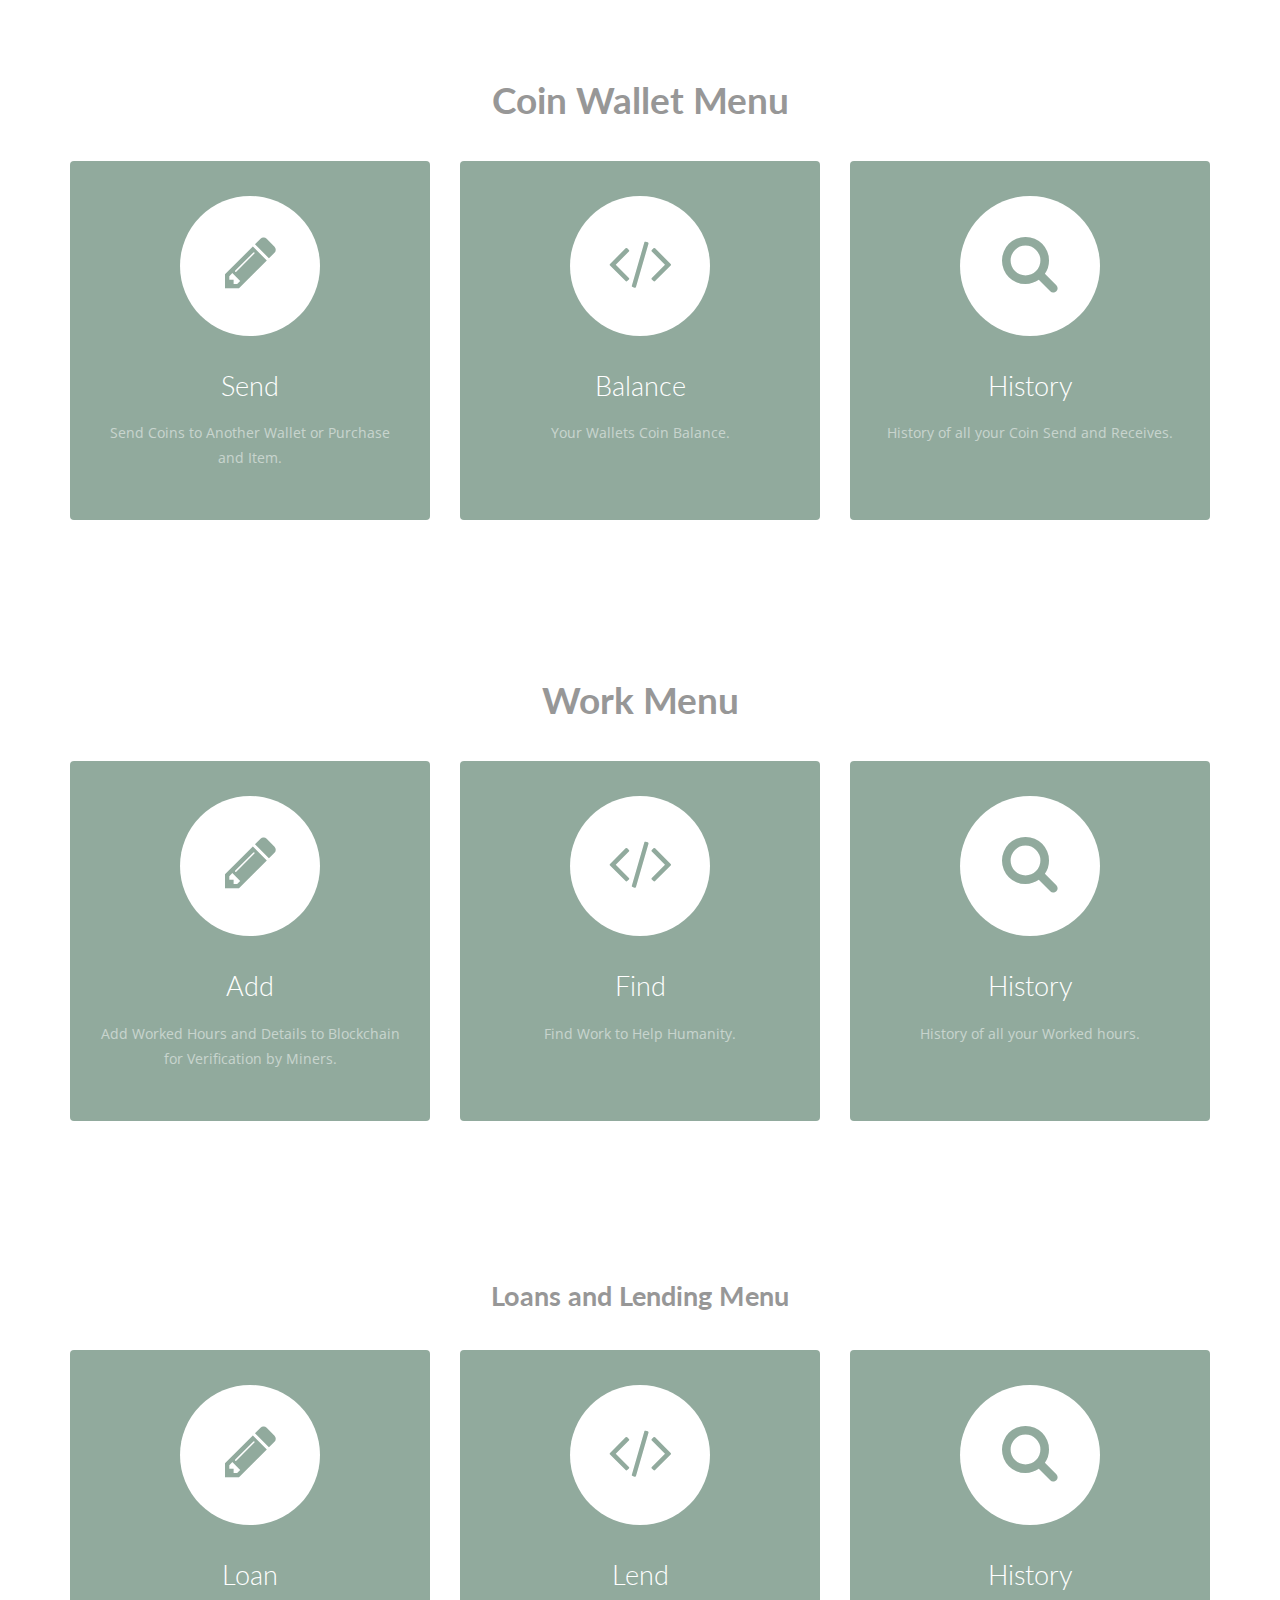
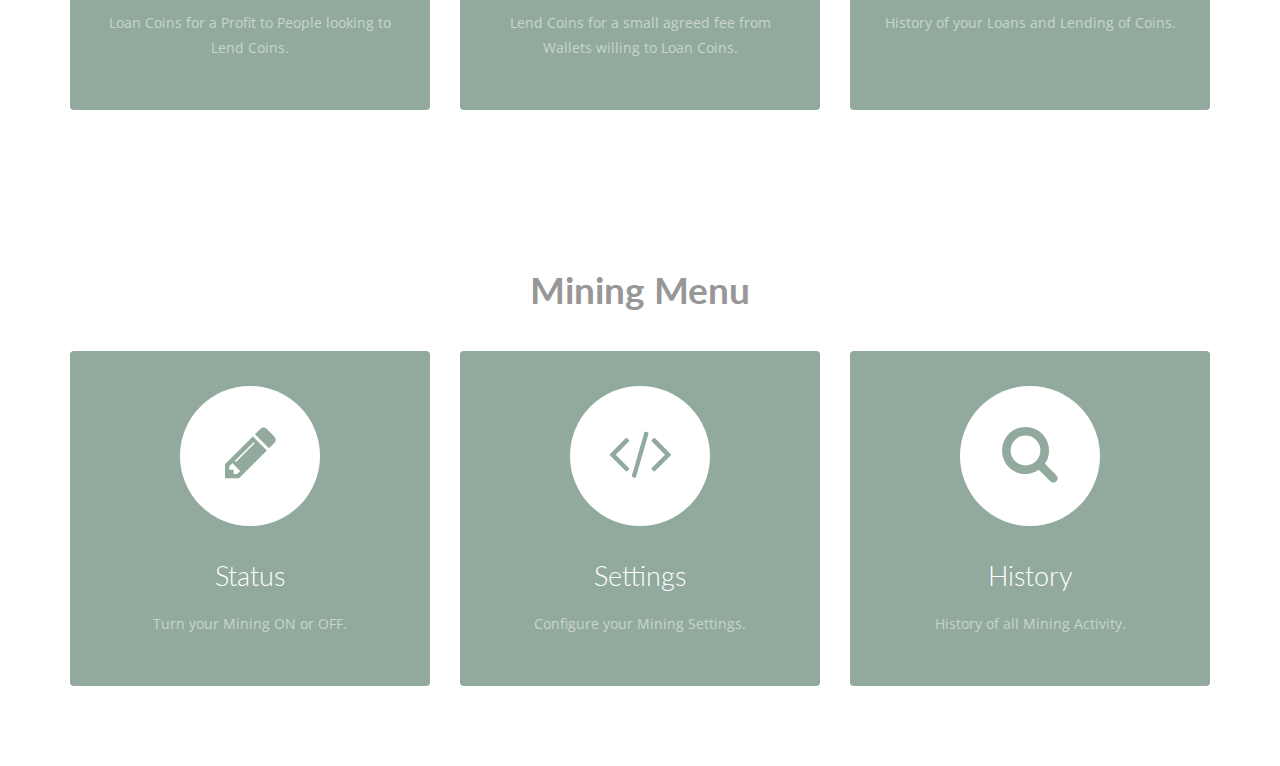
<file: Code/MinerFrontEnd/index.html>
<!DOCTYPE html> 
<html lang="en" style="height:100%;">
    <head> 
        <meta charset="utf-8"> 
        <title>PPLcoin</title>
        <meta name="viewport" content="width=device-width, initial-scale=1.0"> 
        <meta name="keywords" content="PPLcoin" />
        <meta name="description" content="PPLcoin" />
        <link rel="shortcut icon" href="ico/favicon.png"> 
        <!-- Core CSS -->         
        <link href="bootstrap/css/bootstrap.min.css" rel="stylesheet"> 
        <link href="css/font-awesome.min.css" rel="stylesheet">
        <link href="http://fonts.googleapis.com/css?family=Open+Sans:300italic,400italic,600italic,700italic,400,300,600,700" rel="stylesheet">
        <link href="http://fonts.googleapis.com/css?family=Lato:300,400,700,300italic,400italic,700italic" rel="stylesheet">
        <!-- Style Library -->         
        <link href="css/style-library-1.css" rel="stylesheet">
        <link href="css/plugins.css" rel="stylesheet">
        <link href="css/blocks.css" rel="stylesheet">
        <link href="css/custom.css" rel="stylesheet">
        <!-- HTML5 shim, for IE6-8 support of HTML5 elements. All other JS at the end of file. -->         
        <!--[if lt IE 9]>
      <script src="js/html5shiv.js"></script>
      <script src="js/respond.min.js"></script>
    <![endif]-->         
    </head>     
    <body data-spy="scroll" data-target="nav">
        <section id="content-3-6" class="content-block content-3-6">
            <h2><strong>Coin Wallet Menu</strong></h2>
            <div class="container">
                <div class="row">
                    <!-- Feature Box 1 -->
                    <div class="col-sm-4 col-xs-12">
                        <div class="feature-box">
                            <a href="#">
                                <!-- SendCoin.html -->
                                <div class="icon">
                                    <span class="fa fa-pencil"></span>
                                </div>
                                <h3>Send</h3>
                                <p>Send Coins to Another Wallet or Purchase and Item.</p>
                            </a>
                        </div>
                    </div>
                    <!-- Feature Box 2 -->
                    <div class="col-sm-4 col-xs-12">
                        <div class="feature-box">
                            <a href="#">
                                <!-- CoinBalance.html -->
                                <div class="icon">
                                    <span class="fa fa-code"></span>
                                </div>
                                <h3>Balance</h3>
                                <p>Your Wallets Coin Balance.<br />&nbsp;</p>
                            </a>
                        </div>
                    </div>
                    <!-- Feature Box 3 -->
                    <div class="col-sm-4 col-xs-12">
                        <div class="feature-box">
                            <a href="#">
                                <!-- CoinHistory.html -->
                                <div class="icon">
                                    <span class="fa fa-search"></span>
                                </div>
                                <h3>History</h3>
                                <p>History of all your Coin Send and Receives.<br />&nbsp;</p>
                            </a>
                        </div>
                    </div>
                </div>
                <!-- Row Ends -->
            </div>
            <!-- Container Ends -->
        </section>
        <section id="content-3-6" class="content-block content-3-6">
            <h2><strong>Work Menu</strong></h2>
            <div class="container">
                <div class="row">
                    <!-- Feature Box 1 -->
                    <div class="col-sm-4 col-xs-12">
                        <div class="feature-box">
                            <a href="#">
                                <!-- AddWork.html -->
                                <div class="icon">
                                    <span class="fa fa-pencil"></span>
                                </div>
                                <h3>Add</h3>
                                <p>Add Worked Hours and Details to Blockchain for Verification by Miners.</p>
                            </a>
                        </div>
                    </div>
                    <!-- Feature Box 2 -->
                    <div class="col-sm-4 col-xs-12">
                        <div class="feature-box">
                            <a href="#">
                                <!-- FindWork.html -->
                                <div class="icon">
                                    <span class="fa fa-code"></span>
                                </div>
                                <h3>Find</h3>
                                <p>Find Work to Help Humanity.<br />&nbsp;</p>
                            </a>
                        </div>
                    </div>
                    <!-- Feature Box 3 -->
                    <div class="col-sm-4 col-xs-12">
                        <div class="feature-box">
                            <a href="#">
                                <!-- WorkHistory.html -->
                                <div class="icon">
                                    <span class="fa fa-search"></span>
                                </div>
                                <h3>History</h3>
                                <p>History of all your Worked hours.<br />&nbsp;</p>
                            </a>
                        </div>
                    </div>
                </div>
                <!-- Row Ends -->
            </div>
            <!-- Container Ends -->
        </section>
        <section id="content-3-6" class="content-block content-3-6">
            <h3><strong>Loans and Lending Menu</strong></h3>
            <div class="container">
                <div class="row">
                    <!-- Feature Box 1 -->
                    <div class="col-sm-4 col-xs-12">
                        <div class="feature-box">
                            <a href="#">
                                <!-- LoanCoins.html -->
                                <div class="icon">
                                    <span class="fa fa-pencil"></span>
                                </div>
                                <h3>Loan</h3>
                                <p>Loan Coins for a Profit to People looking to Lend Coins.</p>
                            </a>
                        </div>
                    </div>
                    <!-- Feature Box 2 -->
                    <div class="col-sm-4 col-xs-12">
                        <div class="feature-box">
                            <a href="#">
                                <!-- LendCoins.html -->
                                <div class="icon">
                                    <span class="fa fa-code"></span>
                                </div>
                                <h3>Lend</h3>
                                <p>Lend Coins for a small agreed fee from Wallets willing to Loan Coins.</p>
                            </a>
                        </div>
                    </div>
                    <!-- Feature Box 3 -->
                    <div class="col-sm-4 col-xs-12">
                        <div class="feature-box">
                            <a href="#">
                                <!-- LoanLendBalance.html -->
                                <div class="icon">
                                    <span class="fa fa-search"></span>
                                </div>
                                <h3>History</h3>
                                <p>History of your Loans and Lending of Coins.<br />&nbsp;</p>
                            </a>
                        </div>
                    </div>
                </div>
                <!-- Row Ends -->
            </div>
            <!-- Container Ends -->
        </section>
        <section id="content-3-6" class="content-block content-3-6">
            <h2><strong>Mining Menu</strong></h2>
            <div class="container">
                <div class="row">
                    <!-- Feature Box 1 -->
                    <div class="col-sm-4 col-xs-12">
                        <div class="feature-box">
                            <a href="#">
                                <!-- StatusMining.html -->
                                <div class="icon">
                                    <span class="fa fa-pencil"></span>
                                </div>
                                <h3>Status</h3>
                                <p>Turn your Mining ON or OFF.</p>
                            </a>
                        </div>
                    </div>
                    <!-- Feature Box 2 -->
                    <div class="col-sm-4 col-xs-12">
                        <div class="feature-box">
                            <a href="#">
                                <!-- SettingsMining.html -->
                                <div class="icon">
                                    <span class="fa fa-code"></span>
                                </div>
                                <h3>Settings</h3>
                                <p>Configure your Mining Settings.</p>
                            </a>
                        </div>
                    </div>
                    <!-- Feature Box 3 -->
                    <div class="col-sm-4 col-xs-12">
                        <div class="feature-box">
                            <a href="#">
                                <!-- HistoryMining.html -->
                                <div class="icon">
                                    <span class="fa fa-search"></span>
                                </div>
                                <h3>History</h3>
                                <p>History of all Mining Activity. </p>
                            </a>
                        </div>
                    </div>
                </div>
                <!-- Row Ends -->
            </div>
            <!-- Container Ends -->
        </section>
        <script type="text/javascript" src="js/jquery-1.11.1.min.js"></script>         
        <script type="text/javascript" src="js/bootstrap.min.js"></script>         
        <script type="text/javascript" src="js/plugins.js"></script>
        <script src="https://maps.google.com/maps/api/js?sensor=true"></script>
        <script type="text/javascript" src="js/bskit-scripts.js"></script>         
    </body>     
</html>
</file>
<file: Code/MinerFrontEnd/css/plugins.css>
/*
 * 	Core Owl Carousel CSS File
 *	v1.3.3
 */
/* clearfix */
.owl-carousel .owl-wrapper:after {
    content: ".";
    display: block;
    clear: both;
    visibility: hidden;
    line-height: 0;
    height: 0;
}

/* display none until init */
.owl-carousel {
    display: none;
    position: relative;
    width: 100%;
    -ms-touch-action: pan-y;
}

.owl-carousel .owl-wrapper {
    display: none;
    position: relative;
    -webkit-transform: translate3d(0px, 0px, 0px);
}

.owl-carousel .owl-wrapper-outer {
    overflow: hidden;
    position: relative;
    width: 100%;
}

.owl-carousel .owl-wrapper-outer.autoHeight {
    -webkit-transition: height 500ms ease-in-out;
    -moz-transition: height 500ms ease-in-out;
    -ms-transition: height 500ms ease-in-out;
    -o-transition: height 500ms ease-in-out;
    transition: height 500ms ease-in-out;
}

.owl-carousel .owl-item {
    float: left;
}

.owl-controls .owl-page,
.owl-controls .owl-buttons div {
    cursor: pointer;
}

.owl-controls {
    -webkit-user-select: none;
    -khtml-user-select: none;
    -moz-user-select: none;
    -ms-user-select: none;
    user-select: none;
    -webkit-tap-highlight-color: rgba(0, 0, 0, 0);
}

/* mouse grab icon */
.grabbing {
    cursor: url(grabbing.png) 8 8, move;
}

/* fix */
.owl-carousel  .owl-wrapper,
.owl-carousel  .owl-item {
    -webkit-backface-visibility: hidden;
    -moz-backface-visibility: hidden;
    -ms-backface-visibility: hidden;
    -webkit-transform: translate3d(0,0,0);
    -moz-transform: translate3d(0,0,0);
    -ms-transform: translate3d(0,0,0);
}

/*
 *  Owl Carousel CSS3 Transitions
 *  v1.3.2
 */
.owl-origin {
    -webkit-perspective: 1200px;
    -webkit-perspective-origin-x: 50%;
    -webkit-perspective-origin-y: 50%;
    -moz-perspective: 1200px;
    -moz-perspective-origin-x: 50%;
    -moz-perspective-origin-y: 50%;
    perspective: 1200px;
}

/* fade */
.owl-fade-out {
    z-index: 10;
    -webkit-animation: fadeOut .7s both ease;
    -moz-animation: fadeOut .7s both ease;
    animation: fadeOut .7s both ease;
}

.owl-fade-in {
    -webkit-animation: fadeIn .7s both ease;
    -moz-animation: fadeIn .7s both ease;
    animation: fadeIn .7s both ease;
}

/* backSlide */
.owl-backSlide-out {
    -webkit-animation: backSlideOut 1s both ease;
    -moz-animation: backSlideOut 1s both ease;
    animation: backSlideOut 1s both ease;
}

.owl-backSlide-in {
    -webkit-animation: backSlideIn 1s both ease;
    -moz-animation: backSlideIn 1s both ease;
    animation: backSlideIn 1s both ease;
}

/* goDown */
.owl-goDown-out {
    -webkit-animation: scaleToFade .7s ease both;
    -moz-animation: scaleToFade .7s ease both;
    animation: scaleToFade .7s ease both;
}

.owl-goDown-in {
    -webkit-animation: goDown .6s ease both;
    -moz-animation: goDown .6s ease both;
    animation: goDown .6s ease both;
}

/* scaleUp */
.owl-fadeUp-in {
    -webkit-animation: scaleUpFrom .5s ease both;
    -moz-animation: scaleUpFrom .5s ease both;
    animation: scaleUpFrom .5s ease both;
}

.owl-fadeUp-out {
    -webkit-animation: scaleUpTo .5s ease both;
    -moz-animation: scaleUpTo .5s ease both;
    animation: scaleUpTo .5s ease both;
}

/* Keyframes */
/*empty*/
@-webkit-keyframes empty {
    0% {
        opacity: 1;
    }
}

@-moz-keyframes empty {
    0% {
        opacity: 1;
    }
}

@keyframes empty {
    0% {
        opacity: 1;
    }
}

@-webkit-keyframes fadeIn {
    0% {
        opacity: 0;
    }

    100% {
        opacity: 1;
    }
}

@-moz-keyframes fadeIn {
    0% {
        opacity: 0;
    }

    100% {
        opacity: 1;
    }
}

@keyframes fadeIn {
    0% {
        opacity: 0;
    }

    100% {
        opacity: 1;
    }
}

@-webkit-keyframes fadeOut {
    0% {
        opacity: 1;
    }

    100% {
        opacity: 0;
    }
}

@-moz-keyframes fadeOut {
    0% {
        opacity: 1;
    }

    100% {
        opacity: 0;
    }
}

@keyframes fadeOut {
    0% {
        opacity: 1;
    }

    100% {
        opacity: 0;
    }
}

@-webkit-keyframes backSlideOut {
    25% {
        opacity: .5;
        -webkit-transform: translateZ(-500px);
    }

    75% {
        opacity: .5;
        -webkit-transform: translateZ(-500px) translateX(-200%);
    }

    100% {
        opacity: .5;
        -webkit-transform: translateZ(-500px) translateX(-200%);
    }
}

@-moz-keyframes backSlideOut {
    25% {
        opacity: .5;
        -moz-transform: translateZ(-500px);
    }

    75% {
        opacity: .5;
        -moz-transform: translateZ(-500px) translateX(-200%);
    }

    100% {
        opacity: .5;
        -moz-transform: translateZ(-500px) translateX(-200%);
    }
}

@keyframes backSlideOut {
    25% {
        opacity: .5;
        transform: translateZ(-500px);
    }

    75% {
        opacity: .5;
        transform: translateZ(-500px) translateX(-200%);
    }

    100% {
        opacity: .5;
        transform: translateZ(-500px) translateX(-200%);
    }
}

@-webkit-keyframes backSlideIn {
    0%,
    25% {
        opacity: .5;
        -webkit-transform: translateZ(-500px) translateX(200%);
    }

    75% {
        opacity: .5;
        -webkit-transform: translateZ(-500px);
    }

    100% {
        opacity: 1;
        -webkit-transform: translateZ(0) translateX(0);
    }
}

@-moz-keyframes backSlideIn {
    0%,
    25% {
        opacity: .5;
        -moz-transform: translateZ(-500px) translateX(200%);
    }

    75% {
        opacity: .5;
        -moz-transform: translateZ(-500px);
    }

    100% {
        opacity: 1;
        -moz-transform: translateZ(0) translateX(0);
    }
}

@keyframes backSlideIn {
    0%,
    25% {
        opacity: .5;
        transform: translateZ(-500px) translateX(200%);
    }

    75% {
        opacity: .5;
        transform: translateZ(-500px);
    }

    100% {
        opacity: 1;
        transform: translateZ(0) translateX(0);
    }
}

@-webkit-keyframes scaleToFade {
    to {
        opacity: 0;
        -webkit-transform: scale(.8);
    }
}

@-moz-keyframes scaleToFade {
    to {
        opacity: 0;
        -moz-transform: scale(.8);
    }
}

@keyframes scaleToFade {
    to {
        opacity: 0;
        transform: scale(.8);
    }
}

@-webkit-keyframes goDown {
    from {
        -webkit-transform: translateY(-100%);
    }
}

@-moz-keyframes goDown {
    from {
        -moz-transform: translateY(-100%);
    }
}

@keyframes goDown {
    from {
        transform: translateY(-100%);
    }
}

@-webkit-keyframes scaleUpFrom {
    from {
        opacity: 0;
        -webkit-transform: scale(1.5);
    }
}

@-moz-keyframes scaleUpFrom {
    from {
        opacity: 0;
        -moz-transform: scale(1.5);
    }
}

@keyframes scaleUpFrom {
    from {
        opacity: 0;
        transform: scale(1.5);
    }
}

@-webkit-keyframes scaleUpTo {
    to {
        opacity: 0;
        -webkit-transform: scale(1.5);
    }
}

@-moz-keyframes scaleUpTo {
    to {
        opacity: 0;
        -moz-transform: scale(1.5);
    }
}

@keyframes scaleUpTo {
    to {
        opacity: 0;
        transform: scale(1.5);
    }
}

/* Magnific Popup CSS */
.mfp-bg {
    top: 0;
    left: 0;
    width: 100%;
    height: 100%;
    z-index: 1042;
    overflow: hidden;
    position: fixed;
    background: #0b0b0b;
    opacity: 0.8;
    filter: alpha(opacity=80);
}

.mfp-wrap {
    top: 0;
    left: 0;
    width: 100%;
    height: 100%;
    z-index: 1043;
    position: fixed;
    outline: none !important;
    -webkit-backface-visibility: hidden;
}

.mfp-container {
    text-align: center;
    position: absolute;
    width: 100%;
    height: 100%;
    left: 0;
    top: 0;
    padding: 0 8px;
    -webkit-box-sizing: border-box;
    -moz-box-sizing: border-box;
    box-sizing: border-box;
}

.mfp-container:before {
    content: '';
    display: inline-block;
    height: 100%;
    vertical-align: middle;
}

.mfp-align-top .mfp-container:before {
    display: none;
}

.mfp-content {
    position: relative;
    display: inline-block;
    vertical-align: middle;
    margin: 0 auto;
    text-align: left;
    z-index: 1045;
}

.mfp-inline-holder .mfp-content,
.mfp-ajax-holder .mfp-content {
    width: 100%;
    cursor: auto;
}

.mfp-ajax-cur {
    cursor: progress;
}

.mfp-zoom-out-cur,
.mfp-zoom-out-cur .mfp-image-holder .mfp-close {
    cursor: -moz-zoom-out;
    cursor: -webkit-zoom-out;
    cursor: zoom-out;
}

.mfp-zoom {
    cursor: pointer;
    cursor: -webkit-zoom-in;
    cursor: -moz-zoom-in;
    cursor: zoom-in;
}

.mfp-auto-cursor .mfp-content {
    cursor: auto;
}

.mfp-close,
.mfp-arrow,
.mfp-preloader,
.mfp-counter {
    -webkit-user-select: none;
    -moz-user-select: none;
    user-select: none;
}

.mfp-loading.mfp-figure {
    display: none;
}

.mfp-hide {
    display: none !important;
}

.mfp-preloader {
    color: #CCC;
    position: absolute;
    top: 50%;
    width: auto;
    text-align: center;
    margin-top: -0.8em;
    left: 8px;
    right: 8px;
    z-index: 1044;
}

.mfp-preloader a {
    color: #CCC;
}

.mfp-preloader a:hover {
    color: #FFF;
}

.mfp-s-ready .mfp-preloader {
    display: none;
}

.mfp-s-error .mfp-content {
    display: none;
}

button.mfp-close,
button.mfp-arrow {
    overflow: visible;
    cursor: pointer;
    background: transparent;
    border: 0;
    -webkit-appearance: none;
    display: block;
    outline: none;
    padding: 0;
    z-index: 1046;
    -webkit-box-shadow: none;
    box-shadow: none;
}

button::-moz-focus-inner {
    padding: 0;
    border: 0;
}

.mfp-close {
    width: 44px;
    height: 44px;
    line-height: 44px;
    position: absolute;
    right: 0;
    top: 0;
    text-decoration: none;
    text-align: center;
    opacity: 0.65;
    filter: alpha(opacity=65);
    padding: 0 0 18px 10px;
    color: #FFF;
    font-style: normal;
    font-size: 28px;
    font-family: Arial, Baskerville, monospace;
}

.mfp-close:hover,
.mfp-close:focus {
    opacity: 1;
    filter: alpha(opacity=100);
}

.mfp-close:active {
    top: 1px;
}

.mfp-close-btn-in .mfp-close {
    color: #333;
}

.mfp-image-holder .mfp-close,
.mfp-iframe-holder .mfp-close {
    color: #FFF;
    right: -6px;
    text-align: right;
    padding-right: 6px;
    width: 100%;
}

.mfp-counter {
    position: absolute;
    top: 0;
    right: 0;
    color: #CCC;
    font-size: 12px;
    line-height: 18px;
    white-space: nowrap;
}

.mfp-arrow {
    position: absolute;
    opacity: 0.65;
    filter: alpha(opacity=65);
    margin: 0;
    top: 50%;
    margin-top: -55px;
    padding: 0;
    width: 90px;
    height: 110px;
    -webkit-tap-highlight-color: rgba(0, 0, 0, 0);
}

.mfp-arrow:active {
    margin-top: -54px;
}

.mfp-arrow:hover,
.mfp-arrow:focus {
    opacity: 1;
    filter: alpha(opacity=100);
}

.mfp-arrow:before,
.mfp-arrow:after,
.mfp-arrow .mfp-b,
.mfp-arrow .mfp-a {
    content: '';
    display: block;
    width: 0;
    height: 0;
    position: absolute;
    left: 0;
    top: 0;
    margin-top: 35px;
    margin-left: 35px;
    border: medium inset transparent;
}

.mfp-arrow:after,
.mfp-arrow .mfp-a {
    border-top-width: 13px;
    border-bottom-width: 13px;
    top: 8px;
}

.mfp-arrow:before,
.mfp-arrow .mfp-b {
    border-top-width: 21px;
    border-bottom-width: 21px;
    opacity: 0.7;
}

.mfp-arrow-left {
    left: 0;
}

.mfp-arrow-left:after,
.mfp-arrow-left .mfp-a {
    border-right: 17px solid #FFF;
    margin-left: 31px;
}

.mfp-arrow-left:before,
.mfp-arrow-left .mfp-b {
    margin-left: 25px;
    border-right: 27px solid #3F3F3F;
}

.mfp-arrow-right {
    right: 0;
}

.mfp-arrow-right:after,
.mfp-arrow-right .mfp-a {
    border-left: 17px solid #FFF;
    margin-left: 39px;
}

.mfp-arrow-right:before,
.mfp-arrow-right .mfp-b {
    border-left: 27px solid #3F3F3F;
}

.mfp-iframe-holder {
    padding-top: 40px;
    padding-bottom: 40px;
}

.mfp-iframe-holder .mfp-content {
    line-height: 0;
    width: 100%;
    max-width: 900px;
}

.mfp-iframe-holder .mfp-close {
    top: -40px;
}

.mfp-iframe-scaler {
    width: 100%;
    height: 0;
    overflow: hidden;
    padding-top: 56.25%;
}

.mfp-iframe-scaler iframe {
    position: absolute;
    display: block;
    top: 0;
    left: 0;
    width: 100%;
    height: 100%;
    box-shadow: 0 0 8px rgba(0, 0, 0, 0.6);
    background: #000;
}

/* Main image in popup */
img.mfp-img {
    width: auto;
    max-width: 100%;
    height: auto;
    display: block;
    line-height: 0;
    -webkit-box-sizing: border-box;
    -moz-box-sizing: border-box;
    box-sizing: border-box;
    padding: 40px 0 40px;
    margin: 0 auto;
}

/* The shadow behind the image */
.mfp-figure {
    line-height: 0;
}

.mfp-figure:after {
    content: '';
    position: absolute;
    left: 0;
    top: 40px;
    bottom: 40px;
    display: block;
    right: 0;
    width: auto;
    height: auto;
    z-index: -1;
    box-shadow: 0 0 8px rgba(0, 0, 0, 0.6);
    background: #444;
}

.mfp-figure small {
    color: #BDBDBD;
    display: block;
    font-size: 12px;
    line-height: 14px;
}

.mfp-figure figure {
    margin: 0;
}

.mfp-bottom-bar {
    margin-top: -36px;
    position: absolute;
    top: 100%;
    left: 0;
    width: 100%;
    cursor: auto;
}

.mfp-title {
    text-align: left;
    line-height: 18px;
    color: #F3F3F3;
    word-wrap: break-word;
    padding-right: 36px;
}

.mfp-image-holder .mfp-content {
    max-width: 100%;
}

.mfp-gallery .mfp-image-holder .mfp-figure {
    cursor: pointer;
}

@media screen and (max-width: 800px) and (orientation: landscape), screen and (max-height: 300px) {
    /**
         * Remove all paddings around the image on small screen
         */
    .mfp-img-mobile .mfp-image-holder {
        padding-left: 0;
        padding-right: 0;
    }

    .mfp-img-mobile img.mfp-img {
        padding: 0;
    }

    .mfp-img-mobile .mfp-figure:after {
        top: 0;
        bottom: 0;
    }

    .mfp-img-mobile .mfp-figure small {
        display: inline;
        margin-left: 5px;
    }

    .mfp-img-mobile .mfp-bottom-bar {
        background: rgba(0, 0, 0, 0.6);
        bottom: 0;
        margin: 0;
        top: auto;
        padding: 3px 5px;
        position: fixed;
        -webkit-box-sizing: border-box;
        -moz-box-sizing: border-box;
        box-sizing: border-box;
    }

    .mfp-img-mobile .mfp-bottom-bar:empty {
        padding: 0;
    }

    .mfp-img-mobile .mfp-counter {
        right: 5px;
        top: 3px;
    }

    .mfp-img-mobile .mfp-close {
        top: 0;
        right: 0;
        width: 35px;
        height: 35px;
        line-height: 35px;
        background: rgba(0, 0, 0, 0.6);
        position: fixed;
        text-align: center;
        padding: 0;
    }
}

@media all and (max-width: 900px) {
    .mfp-arrow {
        -webkit-transform: scale(0.75);
        transform: scale(0.75);
    }

    .mfp-arrow-left {
        -webkit-transform-origin: 0;
        transform-origin: 0;
    }

    .mfp-arrow-right {
        -webkit-transform-origin: 100%;
        transform-origin: 100%;
    }

    .mfp-container {
        padding-left: 6px;
        padding-right: 6px;
    }
}

.mfp-ie7 .mfp-img {
    padding: 0;
}

.mfp-ie7 .mfp-bottom-bar {
    width: 600px;
    left: 50%;
    margin-left: -300px;
    margin-top: 5px;
    padding-bottom: 5px;
}

.mfp-ie7 .mfp-container {
    padding: 0;
}

.mfp-ie7 .mfp-content {
    padding-top: 44px;
}

.mfp-ie7 .mfp-close {
    top: 0;
    right: 0;
    padding-top: 0;
}
</file>
<file: Code/MinerFrontEnd/css/custom.css>
/* Put your custom styles here */
</file>
<file: Code/MinerFrontEnd/css/style-library-1.css>
/*
Template Name: Bootstrap Starter Kit - Style Library 1
Description: Business Startup & Prototyping HTML Framework
Author: Theme Spirit
Author URI: http://www.creativemarket.com/theme_spirit

Version: 1.0

*/
/*	PATTERN LIBRARY STYLES
/*----------------------------------------------------*/
body {
    font-family: "Open Sans", Helvetica, Arial, sans-serif;
    color: #333333;
    background: #ffffff;
    overflow-x: hidden;

    /*text-rendering: optimizeLegibility;*/
    -webkit-font-smoothing: antialiased;
    -moz-osx-font-smoothing: grayscale;
}

/* BACKGROUND COLORS */
.bg-transparent {
    background-color: transparent !important;
}

.bg-black {
    background-color: #111111 !important;
}

.bg-white {
    background-color: #FFFFFF !important;
}

.bg-offwhite {
    background-color: #F5F5F5 !important;
}

.bg-clouds {
    background-color: #ECF0F1 !important;
}

.bg-silver {
    background-color: #BDC3C7 !important;
}

.bg-concrete {
    background-color: #95A5A6 !important;
}

.bg-asbestos {
    background-color: #7F8C8d !important;
}

.bg-tan {
    background-color: #D1DBBD !important;
}

.bg-pewter {
    background-color: #91AA9D !important;
}

.bg-moonlight {
    background-color: #3E606F !important;
}

.bg-deepocean {
    background-color: #193441 !important;
}

.bg-turquoise {
    background-color: #1ABC9C !important;
}

.bg-aqua {
    background-color: #16A085 !important;
}

.bg-sunflower {
    background-color: #F1C40F !important;
}

.bg-orange {
    background-color: #F39C12 !important;
}

.bg-sienna {
    background-color: #BF4E19 !important;
}

.bg-milanored {
    background-color: #AC1C00 !important;
}

.bg-river {
    background-color: #3498DB !important;
}

.bg-marina {
    background-color: #2980B9 !important;
}

.bg-deco {
    background-color: #C9D787 !important;
}

.bg-crete {
    background-color: #7D8A2E !important;
}

.bg-guardsman {
    background-color: #D90000 !important;
}

.bg-pomegranate {
    background-color: #C0392B !important;
}

.bg-finn {
    background-color: #723147 !important;
}

.bg-tamarind {
    background-color: #31152B !important;
}

.bg-transparent-hover:hover {
    background-color: transparent !important;
}

.bg-black-hover:hover {
    background-color: #111111 !important;
}

.bg-white-hover:hover {
    background-color: #FFFFFF !important;
}

.bg-offwhite-hover:hover {
    background-color: #F5F5F5 !important;
}

.bg-clouds-hover:hover {
    background-color: #ECF0F1 !important;
}

.bg-silver-hover:hover {
    background-color: #BDC3C7 !important;
}

.bg-concrete-hover:hover {
    background-color: #95A5A6 !important;
}

.bg-asbestos-hover:hover {
    background-color: #7F8C8d !important;
}

.bg-tan-hover:hover {
    background-color: #D1DBBD !important;
}

.bg-pewter-hover:hover {
    background-color: #91AA9D !important;
}

.bg-moonlight-hover:hover {
    background-color: #3E606F !important;
}

.bg-deepocean-hover:hover {
    background-color: #193441 !important;
}

.bg-turquoise-hover:hover {
    background-color: #1ABC9C !important;
}

.bg-aqua-hover:hover {
    background-color: #16A085 !important;
}

.bg-sunflower-hover:hover {
    background-color: #F1C40F !important;
}

.bg-orange-hover:hover {
    background-color: #F39C12 !important;
}

.bg-sienna-hover:hover {
    background-color: #BF4E19 !important;
}

.bg-milanored-hover:hover {
    background-color: #AC1C00 !important;
}

.bg-river-hover:hover {
    background-color: #3498DB !important;
}

.bg-marina-hover:hover {
    background-color: #2980B9 !important;
}

.bg-deco-hover:hover {
    background-color: #C9D787 !important;
}

.bg-crete-hover:hover {
    background-color: #7D8A2E !important;
}

.bg-guardsman-hover:hover {
    background-color: #D90000 !important;
}

.bg-pomegranate-hover:hover {
    background-color: #C0392B !important;
}

.bg-finn-hover:hover {
    background-color: #723147 !important;
}

.bg-tamarind-hover:hover {
    background-color: #31152B !important;
}

/* BG COVER - MTCH */
.bg-image-cover {
    background-repeat: no-repeat;
    background-size: cover;
    background-position: center center;
}

/* COLORS - MTCH added !important */
.black {
    color: #111111 !important;
}

.white {
    color: #FFFFFF !important;
}

.offwhite {
    color: #F5F5F5 !important;
}

.clouds {
    color: #ECF0F1 !important;
}

.silver {
    color: #BDC3C7 !important;
}

.concrete {
    color: #95A5A6 !important;
}

.asbestos {
    color: #7F8C8d !important;
}

.tan {
    color: #D1DBBD !important;
}

.pewter {
    color: #91AA9D !important;
}

.moonlight {
    color: #3E606F !important;
}

.deepocean {
    color: #193441 !important;
}

.turquoise {
    color: #1ABC9C !important;
}

.aqua {
    color: #16A085 !important;
}

.sunflower {
    color: #F1C40F !important;
}

.orange {
    color: #F39C12 !important;
}

.sienna {
    color: #BF4E19 !important;
}

.milanored {
    color: #AC1C00 !important;
}

.river {
    color: #3498DB !important;
}

.marina {
    color: #2980B9 !important;
}

.deco {
    color: #C9D787 !important;
}

.crete {
    color: #7D8A2E !important;
}

.guardsman {
    color: #D90000 !important;
}

.pomegranate {
    color: #C0392B !important;
}

.finn {
    color: #723147 !important;
}

.tamarind {
    color: #31152B !important;
}

.black-hover:hover {
    color: #111111 !important;
}

.white-hover:hover {
    color: #FFFFFF !important;
}

.offwhite-hover:hover {
    color: #F5F5F5 !important;
}

.clouds-hover:hover {
    color: #ECF0F1 !important;
}

.silver-hover:hover {
    color: #BDC3C7 !important;
}

.concrete-hover:hover {
    color: #95A5A6 !important;
}

.asbestos-hover:hover {
    color: #7F8C8d !important;
}

.tan-hover:hover {
    color: #D1DBBD !important;
}

.pewter-hover:hover {
    color: #91AA9D !important;
}

.moonlight-hover:hover {
    color: #3E606F !important;
}

.deepocean-hover:hover {
    color: #193441 !important;
}

.turquoise-hover:hover {
    color: #1ABC9C !important;
}

.aqua-hover:hover {
    color: #16A085 !important;
}

.sunflower-hover:hover {
    color: #F1C40F !important;
}

.orange-hover:hover {
    color: #F39C12 !important;
}

.sienna-hover:hover {
    color: #BF4E19 !important;
}

.milanored-hover:hover {
    color: #AC1C00 !important;
}

.river-hover:hover {
    color: #3498DB !important;
}

.marina-hover:hover {
    color: #2980B9 !important;
}

.deco-hover:hover {
    color: #C9D787 !important;
}

.crete-hover:hover {
    color: #7D8A2E !important;
}

.guardsman-hover:hover {
    color: #D90000 !important;
}

.pomegranate-hover:hover {
    color: #C0392B !important;
}

.finn-hover:hover {
    color: #723147 !important;
}

.tamarind-hover:hover {
    color: #31152B !important;
}

.no-shadow {
    box-shadow: none !important;
    -moz-box-shadow: none !important;
    -webkit-box-shadow: none !important;
    -ms-box-shadow: none !important;
}

/* PADDING, MARGIN & ALIGNMENT */
.pad0 {
    padding-top: 0px !important;
}

.pad5 {
    padding-top: 5px !important;
}

.pad10 {
    padding-top: 10px !important;
}

.pad15 {
    padding-top: 15px !important;
}

.pad20 {
    padding-top: 20px !important;
}

.pad25 {
    padding-top: 25px !important;
}

.pad30 {
    padding-top: 30px !important;
}

.pad45 {
    padding-top: 45px !important;
}

.pad60 {
    padding-top: 60px !important;
}

.pad90 {
    padding-top: 90px !important;
}

.pad-bottom0 {
    padding-bottom: 0px !important;
}

.pad-bottom5 {
    padding-bottom: 5px !important;
}

.pad-bottom10 {
    padding-bottom: 10px !important;
}

.pad-bottom15 {
    padding-bottom: 15px !important;
}

.pad-bottom20 {
    padding-bottom: 20px !important;
}

.pad-bottom25 {
    padding-bottom: 25px !important;
}

.pad-bottom30 {
    padding-bottom: 30px !important;
}

.pad-bottom45 {
    padding-bottom: 45px !important;
}

.pad-bottom60 {
    padding-bottom: 60px !important;
}

.pad-bottom90 {
    padding-bottom: 90px !important;
}

.margin-bottom0 {
    margin-bottom: 0px !important;
}

.margin-bottom5 {
    margin-bottom: 5px !important;
}

.margin-bottom10 {
    margin-bottom: 10px !important;
}

.margin-bottom15 {
    margin-bottom: 15px !important;
}

.margin-bottom20 {
    margin-bottom: 20px !important;
}

.margin-bottom25 {
    margin-bottom: 25px !important;
}

.margin-bottom30 {
    margin-bottom: 30px !important;
}

.margin-bottom45 {
    margin-bottom: 45px !important;
}

.margin-bottom60 {
    margin-bottom: 60px !important;
}

.margin-bottom90 {
    margin-bottom: 90px !important;
}

.margin-top0 {
    margin-top: 0px !important;
}

.margin-top5 {
    margin-top: 5px !important;
}

.margin-top10 {
    margin-top: 10px !important;
}

.margin-top15 {
    margin-top: 15px !important;
}

.margin-top20 {
    margin-top: 20px !important;
}

.margin-top25 {
    margin-top: 25px !important;
}

.margin-top30 {
    margin-top: 30px !important;
}

.margin-top45 {
    margin-top: 45px !important;
}

.margin-top60 {
    margin-top: 60px !important;
}

.margin-top90 {
    margin-top: 90px !important;
}

.min-height-100px {
    min-height: 100px !important;
}

.min-height-200px {
    min-height: 200px !important;
}

.min-height-300px {
    min-height: 300px !important;
}

.min-height-400px {
    min-height: 400px !important;
}

.min-height-500px {
    min-height: 500px !important;
}

.min-height-600px {
    min-height: 600px !important;
}

.min-height-700px {
    min-height: 700px !important;
}

.min-height-800px {
    min-height: 800px !important;
}

@media only screen and (max-width : 767px){
    .min-height-xs-100px {
        min-height: 100px !important;
    }

    .min-height-xs-200px {
        min-height: 200px !important;
    }

    .min-height-xs-300px {
        min-height: 300px !important;
    }

    .min-height-xs-400px {
        min-height: 400px !important;
    }

    .min-height-xs-500px {
        min-height: 500px !important;
    }

    .min-height-xs-600px {
        min-height: 600px !important;
    }

    .min-height-xs-700px {
        min-height: 700px !important;
    }

    .min-height-xs-800px {
        min-height: 800px !important;
    }
}

.marg-bottom5 {
    margin-bottom: 5px !important;
}

.marg-left5 {
    margin-left: 5px !important;
}

.marg-right5 {
    margin-right: 5px !important;
}

.but_marg {
    margin-left: 3px !important;
}

.v-center {
    display: inline-block;
    vertical-align: middle;
    float: none;
}

/** TYPOGRAPHY **/
h1,
h2,
h3,
h4,
h5,
h6,
.h1,
.h2,
.h3,
.h4,
.h5,
.h6 {
    font-family: 'Lato', Helvetica, Arial, sans-serif;
    line-height: 1.1;
}

h1 small,
h2 small,
h3 small,
h4 small,
h5 small,
h6 small,
.h1 small,
.h2 small,
.h3 small,
.h4 small,
.h5 small,
.h6 small {
    color: #e5e5e5;
}

h1,
h2,
h3 {
    margin-bottom: 20px;
    font-weight: 300;
}

h4,
h5,
h6 {
    margin-bottom: 15px;
    font-weight: 400;
}

h1,
.h1 {
    font-size: 44px;
}

h2,
.h2 {
    font-size: 37px;
    text-align: center;
    color: #979797;
}

h3,
.h3 {
    font-size: 27px;
    color: #979797;
    text-align: center;
}

h4,
.h4 {
    font-size: 23px;
}

h5,
.h5 {
    font-size: 18px;
}

h6,
.h6 {
    font-size: 16px;
}

p {
    /*font-family: "Open Sans", Helvetica, Arial, sans-serif;*/
    font-size: 14px;
    line-height: 1.6;
    margin: 15px 0;
    color: #515157;
}

.lead {
    margin-bottom: 30px;
    font-size: 20px;
    line-height: 1.4;
    font-weight: 300;
}

small,
.small {
    font-size: 80%;
    line-height: 2;
}

em {
    color: #ff6600;
}

/* LINKS */
a {
    color: #1abc9c;
}

a:hover {
    color: #16a085;
    text-decoration: none;
    -moz-transition: all 0.3s ease;
    -webkit-transition: all 0.3s ease;
    -o-transition: all 0.3s ease;
    transition: all 0.3s ease;
}

/* LISTS */
ol {
    position: relative;
    padding-left: 22px;
}

ul {
    list-style: none;
    position: relative;
    padding-left: 22px;
}

ul li,
ol li {
    /*font-family: "Open Sans", Helvetica, Arial, sans-serif;*/
    font-size: 14px;
    color: #515157;
    margin-bottom: 5px;
}

ul.circle li:before {
    font-family: 'fontawesome';
    content: '\f10c';
    font-size: 12px;
    color: #16a085;
    padding-top: 2px;
    margin-left: -20px;
    position: absolute;
}

/* TITLES */
.underlined-title {
    text-align: center;
    padding-bottom: 30px;
}

.underlined-title h1 {
    color: #2c3e50;
    margin: 0;
}

.underlined-title h2 {
    font-size: 20px;
    text-transform: uppercase;
    font-weight: 700;
    color: #95a5a6;
}

.underlined-title hr {
    width: 10%;
    border-width: 2px;
    border-color: #16a085;
}

/* IMAGES */
img {
}

/*===================================================================================*/
/*	BUTTONS
/*===================================================================================*/
.btn {
    color: #FFF;
    padding: 10px 20px;
    margin: 15px 0;

    /*font-family: "Open Sans", Helvetica, Arial, sans-serif;*/
    font-size: 14px;
    font-weight: 600;
    letter-spacing: 0.1em;
    text-shadow: none;
    border: none;
    text-transform: uppercase;
    border-radius: 4px;
    -webkit-border-radius: 4px;
    -moz-border-radius: 4px;
}

.modal-footer .btn+.btn {
    margin-bottom: 15px;
}

.btn-sm {
    padding: 7px 13px;
    font-size: 12px;
}

.btn-lg {
    padding: 16px 26px;
    font-size: 16px;
}

.btn-xl {
    padding: 18px 30px;
    font-size: 24px;
    -webkit-border-radius: 6px;
    border-radius: 6px;
}

h1 .btn,
h2 .btn,
h3 .btn,
h4 .btn,
p .btn {
    margin-left: 15px;
}

/* Button DISABLED */
.disabled a {
    cursor: not-allowed;
}

/* Button DEFAULT */
.btn.btn-default {
    background: #ecf0f1;
    box-shadow: 0 2px #bdc3c7;
    color: #999;
}

.btn.btn-default:hover {
    background: #bdc3c7;
}

/* Button PRIMARY */
.btn.btn-primary {
    background: #1abc9c;
    box-shadow: 0 2px #16a085;
}

.btn.btn-primary:hover {
    background: #16a085;
}

/* Button WARNING */
.btn.btn-warning {
    background: #f1c40f;
    box-shadow: 0 2px #f39c12;
}

.btn.btn-warning:hover {
    background: #f39c12;
}

/* Button DANGER */
.btn.btn-danger {
    background: #e74c3c;
    box-shadow: 0 2px #c0392b;
}

.btn.btn-danger:hover {
    background: #c0392b;
}

/* Button SUCCESS */
.btn.btn-success {
    background: #2ecc71;
    box-shadow: 0 2px #27ae60;
}

.btn.btn-success:hover {
    background: #27ae60;
}

/* Button DARK */
.btn.btn-dark {
    background: #34495e;
    box-shadow: 0 2px #2c3e50;
    color: #ffffff;
}

.btn.btn-dark:hover {
    background: #2c3e50;
}

/* Button INFO */
.btn.btn-info {
    background: #3498db;
    box-shadow: 0 2px #2980b9;
}

.btn.btn-info:hover {
    background: #2980b9;
}

/* Outline Buttons */
.btn-outline {
    color: #FFF;
    padding: 12px 20px;
    margin: 15px 0;

    /*font-family: "Open Sans", Helvetica, Arial, sans-serif;*/
    font-weight: 600;
    font-size: 14px;
    text-align: center;
    letter-spacing: 0.1em;
    text-shadow: none;
    border: none;
    text-transform: uppercase;
    border-radius: 25px;
    -webkit-border-radius: 25px;
    -moz-border-radius: 25px;
}

.btn-outline:hover {
    text-decoration: none;
    color: #ffffff;
}

.btn-outline-sm {
    padding: 5px 13px;
    font-size: 13px;
}

.btn-outline-lg {
    padding: 14px 26px;
    font-size: 15px;
}

.btn-outline-xl {
    padding: 18px 30px;
    font-size: 24px;
}

.btn-outline.outline-light,
.icon.outline-light {
    color: #ffffff;
    background: none;
    border: 2px solid #ffffff;
}

.btn-outline.outline-light:hover,
.icon.outline-light:hover {
    color: #2c3e50;
    background: #ffffff;
}

.btn-outline.outline-dark,
.icon.outline-dark {
    color: #2c3e50;
    background: none;
    border: 2px solid #2c3e50;
}

.btn-outline.outline-dark:hover,
.icon.outline-dark:hover {
    color: #ffffff;
    background: #2c3e50;
}

button:hover {
    text-decoration: none;
    -moz-transition: all 0.3s ease;
    -webkit-transition: all 0.3s ease;
    -o-transition: all 0.3s ease;
    transition: all 0.3s ease;
}

/*===================================================================================*/
/*	SOCIAL ICONS
/*===================================================================================*/
.social {
    padding: 0;
    margin: 0;
    list-style: none;
    position: relative;
    z-index: 100;
}

.social li {
    display: inline-block;
    margin-right: 6px;
}

.social li a {
    display: table;
    position: relative;
}

.social li a i {
    text-align: center;
    display: table-cell;
    vertical-align: middle;
    width: 34px;
    height: 34px;
    font-size: 18px;
    -webkit-transition: all 200ms ease-out;
    -moz-transition: all 200ms ease-out;
    -o-transition: all 200ms ease-out;
    transition: all 200ms ease-out;
}

.social-light li a i {
    color: #ffffff;
}

.social-dark li a i {
    color: #666666;
}

.social li a i:after {
    content: '';
    z-index: -1;
    position: absolute;
    width: 100%;
    height: 0;
    top: 0;
    left: 0;
    -webkit-transition: all 200ms ease-out;
    -moz-transition: all 200ms ease-out;
    -o-transition: all 200ms ease-out;
    transition: all 200ms ease-out;
}

.social li a:hover i {
    color: #f0f0f0;
}

.social li a:hover i:after {
    height: 100%;
}

.social a .fa-facebook:after {
    background: #3b5998;
}

.social a .fa-google-plus:after {
    background: #dd4b39;
}

.social a .fa-twitter:after {
    background: #00aced;
}

.social a .fa-pinterest:after {
    background: #CB2027;
}

.social a .fa-behance:after {
    background: #1769FF;
}

.social a .fa-dribbble:after {
    background: #EA4C89;
}

/* FORM CONTROL */
fieldset {
    border: 2px solid #ecf0f1;
    border-radius: 6px;
    padding: 30px 50px;
}

fieldset legend {
    color: #333;
    padding: 5px 10px;
    border: 2px solid #ecf0f1;
    border-radius: 6px;
}

.form-control {
    border: 2px solid #ecf0f1;
    color: #34495e;

    /*font-family: "Open Sans", Helvetica, Arial, sans-serif;*/
    font-size: 14px;
    line-height: 1.467;
    padding: 8px 12px;
    height: 40px;
    -webkit-appearance: none;
    border-radius: 6px;
    -webkit-box-shadow: none;
    box-shadow: none;
    -webkit-transition: border .25s linear, color .25s linear, background-color .25s linear;
    transition: border .25s linear, color .25s linear, background-color .25s linear;
}

.form-group {
    position: relative;
    margin-bottom: 20px;
}

.form-group.focus .form-control,
.form-control:focus {
    border-color: #1abc9c;
    outline: 0;
    -webkit-box-shadow: none;
    box-shadow: none;
}

.form-control[disabled],
.form-control[readonly],
fieldset[disabled] .form-control {
    background-color: #f4f6f6;
    border-color: #d5dbdb;
    color: #d5dbdb;
    cursor: default;
    opacity: 0.7;
    filter: alpha(opacity=70);
}

.form-control.form-minimal {
    border-color: transparent;
}

.form-control.form-minimal:hover {
    border-color: #bdc3c7;
}

.form-control.form-minimal:focus {
    border-color: #1abc9c;
}

.has-success .help-block,
.has-success .control-label {
    color: #2ecc71;
}

.has-success .form-control {
    color: #2ecc71;
    border-color: #2ecc71;
    -webkit-box-shadow: none;
    box-shadow: none;
}

.has-success .form-control:-moz-placeholder {
    color: #2ecc71;
    opacity: 1;
}

.has-success .form-control::-moz-placeholder {
    color: #2ecc71;
    opacity: 1;
}

.has-success .form-control:-ms-input-placeholder {
    color: #2ecc71;
}

.has-success .form-control::-webkit-input-placeholder {
    color: #2ecc71;
}

.has-success .form-control.placeholder {
    color: #2ecc71;
}

.has-success .form-control:focus {
    border-color: #2ecc71;
    -webkit-box-shadow: none;
    box-shadow: none;
}

.has-success .input-group-addon {
    color: #2ecc71;
    border-color: #2ecc71;
    background-color: #ffffff;
}

.has-warning .help-block,
.has-warning .control-label {
    color: #f1c40f;
}

.has-warning .form-control {
    color: #f1c40f;
    border-color: #f1c40f;
    -webkit-box-shadow: none;
    box-shadow: none;
}

.has-warning .form-control:-moz-placeholder {
    color: #f1c40f;
    opacity: 1;
}

.has-warning .form-control::-moz-placeholder {
    color: #f1c40f;
    opacity: 1;
}

.has-warning .form-control:-ms-input-placeholder {
    color: #f1c40f;
}

.has-warning .form-control::-webkit-input-placeholder {
    color: #f1c40f;
}

.has-warning .form-control.placeholder {
    color: #f1c40f;
}

.has-warning .form-control:focus {
    border-color: #f1c40f;
    -webkit-box-shadow: none;
    box-shadow: none;
}

.has-warning .input-group-addon {
    color: #f1c40f;
    border-color: #f1c40f;
    background-color: #ffffff;
}

.has-error .help-block,
.has-error .control-label {
    color: #e74c3c;
}

.has-error .form-control {
    color: #e74c3c;
    border-color: #e74c3c;
    -webkit-box-shadow: none;
    box-shadow: none;
}

.has-error .form-control:-moz-placeholder {
    color: #e74c3c;
    opacity: 1;
}

.has-error .form-control::-moz-placeholder {
    color: #e74c3c;
    opacity: 1;
}

.has-error .form-control:-ms-input-placeholder {
    color: #e74c3c;
}

.has-error .form-control::-webkit-input-placeholder {
    color: #e74c3c;
}

.has-error .form-control.placeholder {
    color: #e74c3c;
}

.has-error .form-control:focus {
    border-color: #e74c3c;
    -webkit-box-shadow: none;
    box-shadow: none;
}

.has-error .input-group-addon {
    color: #e74c3c;
    border-color: #e74c3c;
    background-color: #ffffff;
}

/* FORM - INPUT ICON */
.form-control + .input-icon {
    position: absolute;
    top: 2px;
    right: 2px;
    line-height: 37px;
    vertical-align: middle;
    font-size: 20px;
    color: #b2bcc5;
    background-color: #ffffff;
    padding: 0 12px 0 0;
    border-radius: 6px;
}

.input-hg + .input-icon {
    line-height: 49px;
    padding: 0 16px 0 0;
}

.input-lg + .input-icon {
    line-height: 41px;
    padding: 0 15px 0 0;
}

.input-sm + .input-icon {
    font-size: 18px;
    line-height: 30px;
    padding: 0 10px 0 0;
}

/* FORM - INPUT GROUP */
.input-group .input-group-btn .btn {
    margin: 0;
    box-shadow: none;
}

/*	ACCORDION / TOGGLE */
.panel-group {
    margin-bottom: 0;
}

.panel-group + .panel-group {
    margin-top: 20px;
}

.panel-group .panel {
    background: #fff;
    border: 1px solid #E6E9ED;
    border-bottom-width: 2px;
    border-radius: 3px;
    box-shadow: none;
}

.panel-group .panel + .panel {
    margin-top: 10px;
}

.panel-group .panel-heading + .panel-collapse .panel-body {
    border-top-color: #E6E9ED;
}

.panel-body {
    padding: 25px;
}

.panel-heading {
    background-color: inherit !important;
    color: inherit !important;
    padding: 0;
    border-color: inherit !important;
}

.panel-title {
    /*font-family: "Open Sans", Helvetica, Arial, sans-serif;*/
    font-size: 15px;
    font-weight: 700;
    text-transform: uppercase;
}

.panel-title > a {
    display: block;
    padding: 15px 25px 15px;
    text-decoration: none;
    color: #fff;
}

.panel-title > a.collapsed {
    background: #f5f5f5;
}

.panel-title > a.collapsed,
.panel-title > a.collapsed span {
    color: #16A085;
}

.panel-title > a,
.panel-title > a:hover {
    background: #16A085;
    color: #fff;
}

.panel-title > a span {
    display: block;
    position: relative;
    top: 0;
    color: #fff;
    padding-right: 25px;
}

.text-right .panel-title > a span {
    padding-left: 25px;
    padding-right: 0;
}

.text-center .panel-title > a span {
    padding-left: 0;
    padding-right: 0;
}

.panel-title > a:hover span {
    color: inherit;
}

.text-center .panel-title > a:hover span {
    top: .5em;
    color: transparent;
}

.panel-title > a span:after {
    font-family: "fontawesome";
    content: "\f077";
    position: absolute;
    top: 0;
    right: 0;
}

.text-right .panel-title > a span:after {
    left: 0;
    right: auto;
}

.text-center .panel-title > a span:after {
    top: -.75em;
    left: 0;
    opacity: 0;
}

.panel-title > a.collapsed span:after {
    content: "\f078";
}

/* TABS */
.nav-tabs {
    margin: 0 auto;
}

.nav-tabs > li {
    z-index: 2;
    float: none;
    display: inline-block;
}

.nav-tabs > li > a {
    padding: 16px 25px 12px;
    font-size: 14px;
    font-weight: 700;
    font-style: normal;
    text-transform: uppercase;
    color: #737c85;
    -webkit-border-radius: 0;
    -moz-border-radius: 0;
    border-radius: 0;
    border: none !important;
    border-bottom: 4px solid transparent !important;
}

.nav-tabs > li.active > a,
.nav-tabs > li.active > a:hover,
.nav-tabs > li.active > a:focus {
    background-color: transparent;
    border-bottom: 4px solid #85d6de !important;
}

.nav > li > a:hover,
.nav > li > a:focus {
    outline: 0;
}

.tab-content {
    padding-left: 0;
    padding-right: 0;
    border: none;
}

.tab-pane {
    padding: 50px 0;
    border-bottom: 1px solid #ecf0f1;
}

/* PAGINATION */
.pagination li a {
    /*font-family: "Open Sans", Helvetica, Arial, sans-serif;*/
    font-size: 14px;
    color: #16A085;
    background: none;
    margin: 0 3px;
    border: 1px solid #16A085;
    padding: 5px 12px;
}

.pagination > li > a:hover,
.pagination > li > span:hover,
.pagination > li > a:focus,
.pagination > li > span:focus {
    color: #16A085;
}

.pagination > .active > a,
.pagination > .active > span,
.pagination > .active > a:hover,
.pagination > .active > span:hover,
.pagination > .active > a:focus,
.pagination > .active > span:focus {
    background-color: #1ABC9C;
    border-color: #16A085;
}

.pagination > .disabled > span,
.pagination > .disabled > span:hover,
.pagination > .disabled > span:focus,
.pagination > .disabled > a,
.pagination > .disabled > a:hover,
.pagination > .disabled > a:focus {
    color: #999;
}

.pagination li:first-child a,
.pagination li:last-child a {
    border-radius: 0 !important;
}

.pagination-lg li a {
    padding: 8px 16px;
    font-size: 16px;
}

.pagination-sm li a {
    padding: 4px 10px;
    font-size: 12px;
}

/* PAGER */
.pager li > a,
.pager li > span {
    border: 1px solid #16A085;
    border-radius: 0;
    color: #16A085;

    /*font-family: "Open Sans", Helvetica, Arial, sans-serif;*/
    font-size: 14px;
    min-width: 160px;
}

.pager li > a:hover,
.pager li > a:focus {
    border: 1px solid #ddd;
}

.pager .next > a,
.pager .next > span {
    float: right;
}

.pager .previous > a,
.pager .previous > span {
    float: left;
}

.pager .disabled > a,
.pager .disabled > a:hover,
.pager .disabled > a:focus,
.pager .disabled > span {
    color: #999;
    border: 1px solid #ddd;
}

/* CONTENT BLOCK HOLDERS */
.content-block {
    width: 100%;
    padding: 60px 0 60px 0;
    z-index: 100;
    position: relative;
    background-color: #ffffff;
}

.content-block-nopad {
    width: 100%;
    z-index: 100;
    position: relative;
    background-color: #ffffff;
}

/*	PATTERN LIBRARY MEDIA QUERIES
/*----------------------------------------------------*/
/* Small Devices, Tablets */
@media only screen and (min-width : 768px){
}

/* Medium Devices, Desktops */
@media only screen and (min-width : 992px){
}

/* Large Devices, Wide Screens */
@media only screen and (min-width : 1200px){
}
</file>
<file: Code/MinerFrontEnd/css/blocks.css>
/*
Template Name: Bootstrap Starter Kit - Header 1
Description: Business Startup & Prototyping HTML Framework
Author: Theme Spirit
Author URI: http://www.creativemarket.com/theme_spirit

Version: 1.0

*/
/*	HEADER 1
/*----------------------------------------------------*/
#header-1 {
    width: 100%;
    background: none;
    height: 80px;
}

#header-1 .main-nav {
    background-color: #193441;
    border: 0;
    height: 80px;
}

#header-1 .main-nav .navbar-toggle {
    margin-right: 0;
    margin-top: 0;
    background: none;
    position: absolute;
    right: 20px;
    top: 20px;
}

#header-1 .main-nav .navbar-toggle:focus {
    outline: none;
}

#header-1 .main-nav .navbar-toggle .icon-bar {
    background-color: rgba(255, 255, 255, 0.6);
    height: 3px;
}

#header-1 .main-nav .navbar-toggle:hover .icon-bar {
    background-color: #fff;
}

#header-1 .main-nav .nav {
    margin-top: 12px;
}

#header-1 .main-nav .navbar-nav > li a {
    font-family: 'Lato', sans-serif;
    font-weight: 700;
    text-transform: uppercase;
    font-size: 15px;
    color: #fff;
    color: rgba(255, 255, 255, 0.8);
}

#header-1 .main-nav .navbar-nav > li.active a {
    color: #3498DB;
    background: none;
}

#header-1 .main-nav .navbar-nav > li a:hover {
    color: #3498DB;
    background: none;
}

#header-1 .main-nav .navbar-nav > li a:focus {
    outline: none;
    background: none;
}

#header-1 .main-nav .navbar-nav > li a:active {
    outline: none;
    background: none;
}

#header-1 .main-nav .navbar-nav > li.active {
    color: #333;
}

#header-1 .main-nav .nav .dropdown-menu {
    -webkit-border-radius: 4px;
    -moz-border-radius: 4px;
    -ms-border-radius: 4px;
    -o-border-radius: 4px;
    border-radius: 4px;
    -moz-background-clip: padding;
    -webkit-background-clip: padding-box;
    background-clip: padding-box;
    margin: 0;
    border: none;
    text-transform: none;
    min-width: 180px;
    background: #3E606F;
}

#header-1 .main-nav .nav .dropdown-menu:before {
    content: "";
    display: block;
    width: 0;
    height: 0;
    border-left: 10px solid transparent;
    border-right: 10px solid transparent;
    border-bottom: 10px solid #3E606F;
    position: absolute;
    right: 35px;
    top: -10px;
}

#header-1 .main-nav .nav .dropdown-menu a {
    padding: 8px 20px;
    color: #fff;
    -webkit-opacity: 1;
    -moz-opacity: 1;
    opacity: 1;
}

#header-1 .main-nav .nav .dropdown-menu a:hover {
    background: #193441;
    color: #fff;
}

#header-1 .brand-img {
    max-width: 150px;
    padding: 20px 0;
}

.headroom {
    position: fixed;
    top: 0;
    left: 0;
    right: 0;
    transition: all .2s ease-in-out;
}

.headroom--unpinned {
    top: -100px;
}

.headroom--pinned {
    top: 0;
}

/* Override bootstrap default */
.nav .open > a,
.nav .open > a:hover,
.nav .open > a:focus {
    background: none;
}

/*	HEADER 1 MEDIA QUERIES
/*----------------------------------------------------*/
/* Extra small devices (phones, less than 768px) */
@media (max-width: 767px)
{
    #header-1 .brand-img {
        float: none;
        margin: 0 auto;
        text-align: center;
    }

    #header-1 .navbar-fixed-top {
        position: relative;
    }

    #header-1 .navbar-collapse {
        border-top: none;
        -webkit-box-shadow: none;
        -moz-box-shadow: none;
        box-shadow: none;
        width: 100%;
        top: 80px;
        position: absolute;
        background: #193441;
        z-index: 999;
    }

    #header-1 .navbar-collapse .nav {
        margin: 0;
    }

    #header-1 .main-nav .nav .dropdown-menu:before {
        display: none;
    }

    #header-1 .navbar-fixed-top .navbar-collapse,
    #header-1 .navbar-fixed-bottom .navbar-collapse {
        max-height: inherit;
    }
}

/* Small devices (tablets, 768px and up) */
@media (min-width: 768px){
}

/* Medium devices (desktops, 992px and up) */
@media (min-width: 992px){
}

/*
Template Name: Bootstrap Starter Kit - Header 2
Description: Business Startup & Prototyping HTML Framework
Author: Theme Spirit
Author URI: http://www.creativemarket.com/theme_spirit

Version: 1.0

*/
/*	HEADER 2
/*----------------------------------------------------*/
#header-2 {
    width: 100%;
    position: relative;
    z-index: 999;
}

#header-2 .brand-img {
    float: none;
    margin: 30px auto;
    text-align: center;
    max-width: 150px;
}

#header-2 .navbar-toggle {
    margin-right: 0;
    margin-top: 0;
    background: none;
    position: absolute;
    right: 20px;
    top: 30px;
    border: none;
}

#header-2 .navbar-toggle:focus {
    outline: none;
}

#header-2 .navbar-toggle .icon-bar {
    background-color: #999;
    height: 3px;
}

#header-2 .navbar-toggle:hover .icon-bar {
    background-color: #3498DB;
}

#header-2 .navbar-fixed-top .navbar-collapse {
    max-height: inherit;
    border-top: none;
    -webkit-box-shadow: none;
    -moz-box-shadow: none;
    box-shadow: none;
}

#header-2 .main-nav .nav {
    margin-top: 25px;
}

#header-2 .main-nav .navbar-nav > li a {
    font-family: 'Lato', sans-serif;
    font-weight: 700;
    text-transform: uppercase;
    font-size: 15px;
    color: #666;
    background: none;
}

#header-2 .main-nav .navbar-nav > li.active a {
    color: #3498DB;
}

#header-2 .main-nav .navbar-nav > li a:hover {
    color: #3498DB;
}

#header-2 .main-nav .navbar-nav > li a:focus {
    outline: none;
}

#header-2 .main-nav .nav .dropdown-menu {
    -moz-background-clip: padding;
    -webkit-background-clip: padding-box;
    background-clip: padding-box;
    margin: 0;
    border: none;
    text-transform: none;
    min-width: 180px;
    background: #3E606F;
}

#header-2 .main-nav .nav .dropdown-menu a {
    padding: 8px 20px;
    color: #666;
    -webkit-opacity: 1;
    -moz-opacity: 1;
    opacity: 1;
}

#header-2 .main-nav .nav .dropdown-menu a:hover {
    background: #3498DB;
    color: #fff;
}

/* Override bootstrap default */
#header-2 .main-nav .nav .open > a,
#header-2 .main-nav .nav .open > a:hover,
#header-2 .main-nav .nav .open > a:focus {
    background: none;
}

/*	Header 2 MEDIA QUERIES
/*----------------------------------------------------*/
/* Small Devices, Tablets */
@media only screen and (min-width : 768px)
{
    #header-2 .main-nav .nav .dropdown-menu {
        -webkit-border-radius: 4px;
        -moz-border-radius: 4px;
        -ms-border-radius: 4px;
        -o-border-radius: 4px;
        border-radius: 4px;
        -moz-background-clip: padding;
        -webkit-background-clip: padding-box;
        background-clip: padding-box;
        margin: 0;
        border: none;
        text-transform: none;
        min-width: 180px;
        background: #3E606F;
    }

    #header-2 .main-nav .nav .dropdown-menu:before {
        content: "";
        display: block;
        width: 0;
        height: 0;
        border-left: 10px solid transparent;
        border-right: 10px solid transparent;
        border-bottom: 10px solid #3E606F;
        position: absolute;
        right: 35px;
        top: -10px;
    }

    #header-2 .main-nav .nav .dropdown-menu a {
        padding: 8px 20px;
        color: #fff;
        -webkit-opacity: 1;
        -moz-opacity: 1;
        opacity: 1;
    }

    #header-2 .main-nav .nav .dropdown-menu a:hover {
        background: #193441;
        color: #fff;
    }
}

/* Medium Devices, Desktops */
@media only screen and (min-width : 992px){
}

/* Large Devices, Wide Screens */
@media only screen and (min-width : 1200px){
}

/*
Template Name: Bootstrap Starter Kit - Header 3
Description: Business Startup & Prototyping HTML Framework
Author: Theme Spirit
Author URI: http://www.creativemarket.com/theme_spirit

Version: 1.0

*/
/*	HEADER 3
/*----------------------------------------------------*/
#header-3 {
    width: 100%;
}

#header-3 .brand {
    position: relative;
}

#header-3 .brand-img {
    position: absolute;
    left: 15px;
    top: 0;
    max-width: 150px;
}

#header-3 nav {
    background-color: #233447;
    margin-top: -1px;
}

#header-3 nav ul {
    list-style: none;
    padding: 0;
}

#header-3 nav ul li {
    color: rgba(255, 255, 255, 0.6);
    display: block;
    border-bottom: 1px dotted rgba(255, 255, 255, 0.2);
    transition: all 0.5s ease;
    -moz-transition: all 0.5s ease;
    -webkit-transition: all 0.5s ease;
    -o-transition: all 0.5s ease;
    padding-left: 0;
    position: relative;
}

#header-3 nav ul li:last-child {
    border: none;
}

#header-3 nav ul li a {
    color: rgba(255, 255, 255, 0.6);
    display: block;
    padding: 20px;
    transition: all 0.5s ease;
    -moz-transition: all 0.5s ease;
    -webkit-transition: all 0.5s ease;
    -o-transition: all 0.5s ease;
    padding-left: 0;
    position: relative;
}

#header-3 nav ul li a:hover,
#header-3 nav ul li a:focus {
    text-decoration: none;
    color: rgba(255, 255, 255, 1);
}

#header-3 #nav-toggle {
    position: absolute;
    right: 15px;
    top: 0;
}

#header-3 #nav-toggle {
    cursor: pointer;
    padding: 10px 35px 16px 0px;
}

#header-3 #nav-toggle span,
#header-3 #nav-toggle span:before,
#header-3 #nav-toggle span:after {
    cursor: pointer;
    border-radius: 1px;
    -moz-border-radius: 1px;
    -webkit-border-radius: 1px;
    -o-border-radius: 1px;
    height: 5px;
    width: 35px;
    background: #353535;
    position: absolute;
    display: block;
    content: '';
}

#header-3 #nav-toggle span:before {
    top: -10px;
}

#header-3 #nav-toggle span:after {
    bottom: -10px;
}

#header-3 #nav-toggle span,
#header-3 #nav-toggle span:before,
#header-3 #nav-toggle span:after {
    transition: all 500ms ease-in-out;
    -webkit-transition: all 500ms ease-in-out;
    -moz-transition: all 500ms ease-in-out;
    -o-transition: all 500ms ease-in-out;
}

#header-3 #nav-toggle.active span {
    background-color: transparent;
}

#header-3 #nav-toggle.active span:before,
#header-3 #nav-toggle.active span:after {
    top: 0;
}

#header-3 #nav-toggle.active span:before {
    transform: rotate(45deg);
    -webkit-transform: rotate(45deg);
    -ms-transform: rotate(45deg);
}

#header-3 #nav-toggle.active span:after {
    transform: translateY(-10px) rotate(-45deg);
    -webkit-transform: translateY(-10px) rotate(-45deg);
    -ms-transform: translateY(-10px) rotate(-45deg);
    top: 10px;
}

#header-3 .navicon {
    position: relative;
    height: 26px;
}

#header-3 .indicator {
    position: absolute;
    right: 0 !important;
}

#header-3 .pull {
    display: none;
}

#header-3 .hero {
    background: url('../images/header-3-bg.jpg') no-repeat center center;
    -webkit-background-size: cover;
    -moz-background-size: cover;
    -o-background-size: cover;
    background-size: cover;
    padding: 50px 0 300px 0;
    height: auto;
}

#header-3 .hero h1 {
    margin-top: 100px;
    font-weight: 600;
    color: #31152B;
}

#header-3 .hero .lead {
    font-weight: 600;
    color: #723147;
}

/* Extra small devices (phones, less than 768px) */
@media (max-width: 767px) {
}

/* Small devices (tablets, 768px and up) */
@media (min-width: 768px) {
}

/* Medium devices (desktops, 992px and up) */
@media (min-width: 992px) {
}

/*
Template Name: Bootstrap Starter Kit - Promo Blocks
Description: Business Startup & Prototyping HTML Framework
Author: Theme Spirit
Author URI: http://www.creativemarket.com/theme_spirit

Version: 1.0

*/
/*	PROMO BLOCK 1
/*----------------------------------------------------*/
.promo-1 {
    background: url("../images/water-bg.jpg") center top no-repeat;
    -webkit-background-size: cover;
    -moz-background-size: cover;
    -o-background-size: cover;
    background-size: cover;
    padding: 140px 0;
}

.promo-1 .video-wrapper {
    max-width: 600px;
    margin: 20px auto 0 auto;
}

/*	PROMO BLOCK 1 MEDIA QUERIES
/*----------------------------------------------------*/
/* Small Devices, Tablets */
@media only screen and (min-width : 768px) {
}

/* Medium Devices, Desktops */
@media only screen and (min-width : 992px) {
}

/* Large Devices, Wide Screens */
@media only screen and (min-width : 1200px) {
}

/*	PROMO BLOCK 2
/*----------------------------------------------------*/
.promo-2 h1 {
    font-size: 60px;
}

.promo-2 h1,
.promo-2 h2 {
    color: #ffffff;
}

.promo-2 .countDown {
    margin: 80px auto 40px auto;
    font-size: 0;
}

.promo-2 .countDown .countDown-input {
    display: none;
}

.promo-2 .countDown .countDown-wrap {
    width: 185px;
    margin: 0 15px 20px;
    display: inline-block;
    background: rgba(133, 214, 222, 0.1);
    border-left: 4px solid #F39C12;
    border-right: 4px solid #F39C12;
}

.promo-2 .countDown .digits {
    display: block;
    margin-top: 34px;
    margin-bottom: -6px;
    font-family: 'Lato', Helvetica, Arial, sans-serif;
    font-weight: 300;
    font-size: 120px;
    color: #ffffff;
}

.promo-2 .countDown .digits-label {
    margin-bottom: 18px;
    font-family: 'Lato', Helvetica, Arial, sans-serif;
    font-size: 24px;
    text-transform: uppercase;
    color: #ffffff;
}

/*	PROMO BLOCK 2 MEDIA QUERIES
/*----------------------------------------------------*/
/* Small Devices, Tablets */
@media only screen and (min-width : 768px) {
}

/* Medium Devices, Desktops */
@media only screen and (min-width : 992px) {
}

/* Large Devices, Wide Screens */
@media only screen and (min-width : 1200px) {
}

/*	PROMO BLOCK 3
/*----------------------------------------------------*/
.promo-3 {
    background: url("../images/star-sky.jpg") center top no-repeat;
    -webkit-background-size: cover;
    -moz-background-size: cover;
    -o-background-size: cover;
    background-size: cover;
    background-attachment: fixed;
    padding: 140px 0;
}

.promo-3 h1 {
    font-size: 60px;
    color: #ffffff;
}

.promo-3 h2 {
    font-weight: 600;
    color: #ffffff;
}

.promo-3 a {
    margin-top: 40px;
}

/*	PROMO BLOCK 3 MEDIA QUERIES
/*----------------------------------------------------*/
/* Small Devices, Tablets */
@media only screen and (min-width : 768px) {
}

/* Medium Devices, Desktops */
@media only screen and (min-width : 992px) {
}

/* Large Devices, Wide Screens */
@media only screen and (min-width : 1200px) {
}

/*
Template Name: Bootstrap Starter Kit - Content Blocks 1
Description: Business Startup & Prototyping HTML Framework
Author: Theme Spirit
Author URI: http://www.creativemarket.com/theme_spirit

Version: 1.0

*/
/*	CONTENT BLOCK 1-1
/*----------------------------------------------------*/
.content-1-1 {
    background: url("../images/typewriter-bg.jpg") center top no-repeat;
    -webkit-background-size: cover;
    -moz-background-size: cover;
    -o-background-size: cover;
    background-size: cover;
}

.content-1-1 .container {
    margin-top: 380px;
}

.content-1-1 h1 {
    text-transform: uppercase;
    font-weight: 300;
}

/*	CONTENT BLOCK 1-1 MEDIA QUERIES
/*----------------------------------------------------*/
/* Small Devices, Tablets */
@media only screen and (min-width : 768px){
}

/* Medium Devices, Desktops */
@media only screen and (min-width : 992px){
}

/* Large Devices, Wide Screens */
@media only screen and (min-width : 1200px){
}

/*	CONTENT BLOCK 1-2
/*----------------------------------------------------*/
/*	CONTENT BLOCK 1-2 MEDIA QUERIES
/*----------------------------------------------------*/
/* Small Devices, Tablets */
@media only screen and (min-width : 768px){
}

/* Medium Devices, Desktops */
@media only screen and (min-width : 992px){
}

/* Large Devices, Wide Screens */
@media only screen and (min-width : 1200px){
}

/*	CONTENT BLOCK 1-3
/*----------------------------------------------------*/
.content-1-3 {
    text-align: center;
}

.content-1-3 p {
    padding: 0 20px;
}

.content-1-3 .services-wrapper {
    margin: 20px 0 0;
}

.content-1-3 .services-wrapper .icon {
    height: 175px;
    width: 175px;
    max-width: 100%;
    border-radius: 50%;
    -o-border-radius: 50%;
    -moz-border-radius: 50%;
    -webkit-border-radius: 50%;
    display: block;
    text-align: center;
    vertical-align: middle;
    position: relative;
    margin: 0 auto 50px;
}

.content-1-3 .services-wrapper .icon span {
    line-height: 175px;
    color: #fff;
    font-size: 55px;
}

/*	CONTENT BLOCK 1-3 MEDIA QUERIES
/*----------------------------------------------------*/
/* Small Devices, Tablets */
@media only screen and (min-width : 768px){
}

/* Medium Devices, Desktops */
@media only screen and (min-width : 992px){
}

/* Large Devices, Wide Screens */
@media only screen and (min-width : 1200px){
}

/*	CONTENT BLOCK 1-4
/*----------------------------------------------------*/
.content-1-4 {
    padding: 0px;
    position: relative;
}

.content-1-4 .image-container {
    position: absolute;
    height: 100%;
    padding: 0px;
    top: 0px;
}

.content-1-4 .image-container .background-image-holder {
    background: #cccccc url('../images/dark-logs-bg.jpg') no-repeat center center;
    -webkit-background-size: cover;
    -moz-background-size: cover;
    -o-background-size: cover;
    background-size: cover;
    height: 100%;
}

.content-1-4 .content {
    padding-top: 80px;
    padding-bottom: 80px;
}

.content-1-4 h1 {
    margin-bottom: 32px;
}

.content-1-4 p.lead {
    margin-bottom: 20px;
}

/*	CONTENT BLOCK 1-4 MEDIA QUERIES
/*----------------------------------------------------*/
/* Extra small devices (phones, less than 768px) */
@media (max-width: 767px)
{
    .content-1-4 .image-container {
        display: none;
    }
}

/*	CONTENT BLOCK 1-5
/*----------------------------------------------------*/
.content-1-5 h1 {
    color: #3498DB;
}

/*	CONTENT BLOCK 1-3 MEDIA QUERIES
/*----------------------------------------------------*/
/* Small Devices, Tablets */
@media only screen and (min-width : 768px){
}

/* Medium Devices, Desktops */
@media only screen and (min-width : 992px){
}

/* Large Devices, Wide Screens */
@media only screen and (min-width : 1200px){
}

/*	CONTENT BLOCK 1-6
/*----------------------------------------------------*/
.content-1-6 h2 {
    margin-bottom: 40px !important;
}

.content-1-6 .client-row {
    overflow: hidden;
    text-align: center;
    line-height: 0;
}

.content-1-6 .client-row .col-md-3 {
    display: inline-block;
    min-height: 80px;
    line-height: 80px;
    padding-top: 16px;
    padding-bottom: 16px;
}

.content-1-6 .client-row img {
    max-width: 140px;
    opacity: 0.3;
    -webkit-transition: all .3s ease;
    -moz-transition: all .3s ease;
    transition: all .3s ease;
    -webkit-backface-visibility: none;
    height: auto;
}

.content-1-6 .client-row img:hover {
    opacity: 1;
}

.content-1-6 .client-row .row-wrapper {
    display: inline-block;
    width: 80%;
}

.content-1-6 .client-row:last-child .row-wrapper {
    border-bottom: none;
}

.content-1-6 .row-wrapper .col-md-3 {
}

.content-1-6 .row-wrapper .col-md-3:last-child {
    border-right: none;
}

/*	CONTENT BLOCK 1-6 MEDIA QUERIES
/*----------------------------------------------------*/
/* Extra small devices (phones, less than 768px) */
@media (max-width: 767px)
{
    .content-1-6 .client-row .row-wrapper {
        border-bottom: none;
    }

    .content-1-6 .row-wrapper .col-md-3 {
        border-right: none;
    }
}

/* Small Devices, Tablets */
@media only screen and (min-width : 768px){
}

/* Medium Devices, Desktops */
@media only screen and (min-width : 992px)
{
    .content-1-6 .client-row .row-wrapper {
        border-bottom: 1px solid rgba(0, 0, 0, 0.2);
    }

    .content-1-6 .row-wrapper .col-md-3 {
        border-right: 1px solid rgba(0, 0, 0, 0.2);
    }
}

/* Large Devices, Wide Screens */
@media only screen and (min-width : 1200px){
}

/*	CONTENT BLOCK 1-7
/*----------------------------------------------------*/
.content-1-7 {
    text-align: center;
    padding: 64px 0px 64px 0px;
}

.content-1-7 .col-md-2 {
    height: 80px;
    line-height: 80px;
}

.content-1-7 img {
    max-width: 140px;
    -webkit-transition: all .3s ease;
    -moz-transition: all .3s ease;
    transition: all .3s ease;
    opacity: 0.4;
    height: auto;
}

.content-1-7 img:hover {
    opacity: 1;
}

/*	CONTENT BLOCK 1-7 MEDIA QUERIES
/*----------------------------------------------------*/
/* Extra small devices (phones, less than 768px) */
@media (max-width: 767px){
}

/* Small Devices, Tablets */
@media only screen and (min-width : 768px){
}

/* Medium Devices, Desktops */
@media only screen and (min-width : 992px){
}

/* Large Devices, Wide Screens */
@media only screen and (min-width : 1200px){
}

/*	CONTENT BLOCK 1-9
/*----------------------------------------------------*/
.content-1-9 h4 {
    margin-top: 0;
}

.content-1-9 .fa {
    font-size: 32px;
    color: #16A085;
}

/*	CONTENT BLOCK 1-9 MEDIA QUERIES
/*----------------------------------------------------*/
/* Small Devices, Tablets */
@media only screen and (min-width : 768px){
}

/* Medium Devices, Desktops */
@media only screen and (min-width : 992px){
}

/* Large Devices, Wide Screens */
@media only screen and (min-width : 1200px){
}

/*
Template Name: Bootstrap Starter Kit - Content Blocks 2
Description: Business Startup & Prototyping HTML Framework
Author: Theme Spirit
Author URI: http://www.creativemarket.com/theme_spirit

Version: 1.0

*/
/*	CONTENT BLOCK 2-1
/*----------------------------------------------------*/
.content-2-1 .btn-outline {
    margin-bottom: 30px;
}

.content-2-1 h2 {
    color: #ffffff;
}

/*	CONTENT BLOCK 2-1 MEDIA QUERIES
/*----------------------------------------------------*/
/* Small Devices, Tablets */
@media only screen and (min-width : 768px) {
}

/* Medium Devices, Desktops */
@media only screen and (min-width : 992px) {
}

/* Large Devices, Wide Screens */
@media only screen and (min-width : 1200px) {
}

/*	CONTENT BLOCK 2-2
/*----------------------------------------------------*/
.content-2-2 h3 {
    font-weight: 300;
}

.content-2-2 h3,
.content-2-2 p {
    color: #ffffff;
}

.content-2-2 .icon-outline {
    height: 150px;
    width: 150px;
    max-width: 100%;
    border: 4px solid rgba(255,255,255,0.6);
    border-radius: 50%;
    -o-border-radius: 50%;
    -moz-border-radius: 50%;
    -webkit-border-radius: 50%;
    display: block;
    text-align: center;
    vertical-align: middle;
    position: relative;
    margin: 0 auto 50px;
    -webkit-transition: box-shadow 0.2s;
    -moz-transition: box-shadow 0.2s;
    transition: box-shadow 0.2s;
}

.content-2-2 .icon-outline:hover {
    box-shadow: 0 0 0 14px rgba(255,255,255,0.4);
    color: #fff;
}

.content-2-2 .icon-outline span {
    line-height: 150px;
    color: #fff;
    font-size: 55px;
}

/*	CONTENT BLOCK 2-2 MEDIA QUERIES
/*----------------------------------------------------*/
/* Small Devices, Tablets */
@media only screen and (min-width : 768px) {
}

/* Medium Devices, Desktops */
@media only screen and (min-width : 992px) {
}

/* Large Devices, Wide Screens */
@media only screen and (min-width : 1200px) {
}

/*	CONTENT BLOCK 2-3
/*----------------------------------------------------*/
.content-2-3 h2 {
    color: #ffffff;
    margin: 0;
}

/*	CONTENT BLOCK 2-3 MEDIA QUERIES
/*----------------------------------------------------*/
/* Small Devices, Tablets */
@media only screen and (min-width : 768px) {
}

/* Medium Devices, Desktops */
@media only screen and (min-width : 992px) {
}

/* Large Devices, Wide Screens */
@media only screen and (min-width : 1200px) {
}

/*	CONTENT BLOCK 2-4
/*----------------------------------------------------*/
.content-2-4 i {
    clear: both;
}

#quote-carousel {
}

.content-2-4 h1,
.content-2-4 p {
    color: #ffffff;
    font-size: 44px;
    font-weight: 300;
    margin-bottom: 20px;
    font-family: 'Lato', Helvetica, Arial, sans-serif;
    line-height: 1.1;
}

/*	CONTENT BLOCK 2-4 MEDIA QUERIES
/*----------------------------------------------------*/
/* Small Devices, Tablets */
@media only screen and (min-width : 768px) {
}

/* Medium Devices, Desktops */
@media only screen and (min-width : 992px) {
}

/* Large Devices, Wide Screens */
@media only screen and (min-width : 1200px) {
}

/*	CONTENT BLOCK 2-5
/*----------------------------------------------------*/
/* Light */
.content-2-5-light h2 {
    color: #333333;
}

/* Dark */
.content-2-5-dark h2 {
    color: #ffffff;
}

.content-2-5-dark h2 a {
    color: #f1c40f;
}

.content-2-5-dark h2 a:hover {
    color: #ffffff;
}

/*	CONTENT BLOCK 2-5 MEDIA QUERIES
/*----------------------------------------------------*/
/* Small Devices, Tablets */
@media only screen and (min-width : 768px) {
}

/* Medium Devices, Desktops */
@media only screen and (min-width : 992px) {
}

/* Large Devices, Wide Screens */
@media only screen and (min-width : 1200px) {
}

/*	CONTENT BLOCK 2-6
/*----------------------------------------------------*/
.content-2-6 .btn-outline {
    margin: 1.8em;
}

.content-2-6 h2 {
    font-weight: 700;
    line-height: 1.4em;
    color: #ffffff;
}

/*	CONTENT BLOCK 2-6 MEDIA QUERIES
/*----------------------------------------------------*/
/* Small Devices, Tablets */
@media only screen and (min-width : 768px) {
}

/* Medium Devices, Desktops */
@media only screen and (min-width : 992px) {
}

/* Large Devices, Wide Screens */
@media only screen and (min-width : 1200px) {
}

/*	CONTENT BLOCK 2-7
/*----------------------------------------------------*/
.content-2-7 {
    background: url("../images/dark-logs-bg.jpg");
    background-size: cover;
    background-position: center center;
    background-attachment: fixed;
}

.content-2-7 .counter-icon {
    font-size: 5em;
    margin-top: 30px;
    color: #f39c12;
}

.content-2-7 .counter,
.content-2-7 .counter-text {
    font-family: 'Lato', Helvetica, Arial, sans-serif;
    font-weight: 700;
    color: #f39c12;
}

.content-2-7 .counter-text {
    font-size: 20px;
}

.content-2-7 .counter {
    font-size: 44px;
    color: #fff;
}

.content-2-7 .underlined-title h1,
.content-2-7 .underlined-title h2 {
    color: #fff;
}

/*	CONTENT BLOCK 2-7 MEDIA QUERIES
/*----------------------------------------------------*/
/* Small Devices, Tablets */
@media only screen and (min-width : 768px) {
}

/* Medium Devices, Desktops */
@media only screen and (min-width : 992px) {
}

/* Large Devices, Wide Screens */
@media only screen and (min-width : 1200px) {
}

/*	CONTENT BLOCK 2-8
/*----------------------------------------------------*/
.content-2-8 {
    padding: 0px;
    position: relative;
}

.content-2-8 .image-container {
    position: absolute;
    height: 100%;
    padding: 0px;
    top: 0px;
}

.content-2-8 .image-container .background-image-holder {
    background: url('../images/gold-iphone.png') no-repeat bottom center;
    height: 100%;
}

.content-2-8 .content {
    padding-top: 60px;
    padding-bottom: 60px;
}

.content-2-8 h1 {
    font-weight: 600;
    font-size: 56px;
}

.content-2-8 h3 {
    margin-top: 0;
    font-weight: 600;
}

.content-2-8 h1,
.content-2-8 h3,
.content-2-8 .lead,
.content-2-8 p,
.content-2-8 span {
    color: #ffffff;
}

/*	CONTENT BLOCK 2-8 MEDIA QUERIES
/*----------------------------------------------------*/
/* Small Devices, Tablets */
@media only screen and (min-width : 768px) {
}

/* Medium Devices, Desktops */
@media only screen and (min-width : 992px) {
}

/* Large Devices, Wide Screens */
@media only screen and (min-width : 1200px) {
}

/*	CONTENT BLOCK 2-9
/*----------------------------------------------------*/
.content-2-9 {
    background: #ccc;
    min-height: 260px;
    position: relative;
}

.content-2-9 .project {
    height: 260px;
    overflow: hidden;
    position: relative;
    padding: 0;
}

.content-2-9 .project img {
    width: 100%;
    position: absolute;
    left: 50%;
    top: 50%;
    -webkit-transform: translateY(-50%) translateX(-50%);
    -moz-transform: translateY(-50%) translateX(-50%);
    transform: translateY(-50%) translateX(-50%);
}

.content-2-9 .project .background-image-holder {
    position: absolute;
    top: 0px;
    left: 0px;
    width: 100%;
    height: 100%;
    background-size: cover !important;
    z-index: 0;
    background-position: 50% 50% !important;
}

.content-2-9 .project .hover-state {
    position: absolute;
    width: 100%;
    height: 100%;
    top: 0px;
    background-color: rgba(44, 62, 80, 0.6);
    text-align: center;
    -webkit-transition: all .5s ease;
    -moz-transition: all .5s ease;
    transition: all .5s ease;
    opacity: 0;
    padding: 0 25px;
}

.content-2-9 .project:hover .hover-state {
    opacity: 1;
}

.content-2-9 .project .hover-state h3 {
    color: #fff;
    margin-top: 40px;
    margin-bottom: 8px;
}

.content-2-9 .project .hover-state p {
    color: #fff;
}

.content-2-9 .project .hover-state .align-vertical {
    -webkit-transform: translate3d(0, 20px, 0);
    -moz-transform: translate3d(0, 20px, 0);
    transform: translate3d(0, 20px, 0);
    -webkit-transition: all .5s ease;
    -moz-transition: all .5s ease;
    transition: all .5s ease;
    opacity: 0;
}

.content-2-9 .project:hover .align-vertical {
    -webkit-transform: translate3d(0, 0px, 0);
    -moz-transform: translate3d(0, 0px, 0);
    transform: translate3d(0, 0px, 0);
    opacity: 1;
}

/*	CONTENT BLOCK 2-9 MEDIA QUERIES
/*----------------------------------------------------*/
/* Small Devices, Tablets */
@media only screen and (min-width : 768px) {
    .content-2-9 {
        min-height: 520px;
    }
}

/* Medium Devices, Desktops */
@media only screen and (min-width : 992px) {
    .content-2-9 {
        min-height: 260px;
    }
}

/* Large Devices, Wide Screens */
@media only screen and (min-width : 1200px) {
}

/*	CONTENT BLOCK 2-10
/*----------------------------------------------------*/
.content-2-10 .border-box {
    border: 4px solid #BDC3C7;
    padding: 20px 40px;
}

.content-2-10 .border-box h2 {
}

/*	CONTENT BLOCK 2-10 MEDIA QUERIES
/*----------------------------------------------------*/
/* Small Devices, Tablets */
@media only screen and (min-width : 768px) {
}

/* Medium Devices, Desktops */
@media only screen and (min-width : 992px) {
}

/* Large Devices, Wide Screens */
@media only screen and (min-width : 1200px) {
}

/*
Template Name: Bootstrap Starter Kit - Content Blocks 3
Description: Business Startup & Prototyping HTML Framework
Author: Theme Spirit
Author URI: http://www.creativemarket.com/theme_spirit

Version: 1.0

*/
/* MTCH */
.overlay-aqua {
    background-color: rgba(26, 188, 156, 0.8);
}

.overlay-orange {
    background-color: rgba(253, 156, 18, 0.8);
}

.overlay-blue {
    background-color: rgba(52, 152, 219, 0.8);
}

/*	CONTENT BLOCK 3-1
/*----------------------------------------------------*/
.content-3-1 {
    background-image: url("../images/palm-trees.jpg");
    background-size: cover !important;
    min-height: 500px;
}

.content-3-1 .overlay {
    position: absolute;
    width: 100%;
    height: 100%;
    top: 0px;
}

.content-3-1 h1,
.content-3-1 h2 {
    color: #fff;
    font-weight: 600;
    text-transform: uppercase;
}

.content-3-1 h1 {
}

.content-3-1 h2 {
    margin-top: 100px;
    font-size: 13px;
}

/*	CONTENT BLOCK 3-1 MEDIA QUERIES
/*----------------------------------------------------*/
/* Small Devices, Tablets */
@media only screen and (min-width : 768px) {
}

/* Medium Devices, Desktops */
@media only screen and (min-width : 992px) {
    .content-3-1 {
        min-height: 400px;
    }
}

/* Large Devices, Wide Screens */
@media only screen and (min-width : 1200px) {
}

/*	CONTENT BLOCK 3-2
/*----------------------------------------------------*/
.content-3-2 {
    background-image: url("../images/camera-girl.jpg");
    background-size: cover !important;
    min-height: 500px;
}

.content-3-2 .overlay {
    position: absolute;
    width: 100%;
    height: 100%;
    top: 0px;
}

.content-3-2 h1,
.content-3-2 h2 {
    color: #fff;
    font-weight: 600;
    text-transform: uppercase;
}

.content-3-2 h1 {
}

.content-3-2 h2 {
    margin-top: 100px;
    font-size: 13px;
}

/*	CONTENT BLOCK 3-2 MEDIA QUERIES
/*----------------------------------------------------*/
/* Small Devices, Tablets */
@media only screen and (min-width : 768px) {
}

/* Medium Devices, Desktops */
@media only screen and (min-width : 992px) {
    .content-3-2 {
        min-height: 400px;
    }
}

/* Large Devices, Wide Screens */
@media only screen and (min-width : 1200px) {
}

/*	CONTENT BLOCK 3-3
/*----------------------------------------------------*/
.content-3-3 {
    background-image: url("../images/seagulls.jpg");
    background-size: cover !important;
    min-height: 500px;
}

.content-3-3 .overlay {
    position: absolute;
    width: 100%;
    height: 100%;
    top: 0px;
}

.content-3-3 h1,
.content-3-3 h2 {
    color: #fff;
    font-weight: 600;
    text-transform: uppercase;
}

.content-3-3 h1 {
}

.content-3-3 h2 {
    margin-top: 100px;
    font-size: 13px;
}

/*	CONTENT BLOCK 3-3 MEDIA QUERIES
/*----------------------------------------------------*/
/* Small Devices, Tablets */
@media only screen and (min-width : 768px) {
}

/* Medium Devices, Desktops */
@media only screen and (min-width : 992px) {
    .content-3-3 {
        min-height: 400px;
    }
}

/* Large Devices, Wide Screens */
@media only screen and (min-width : 1200px) {
}

/*	CONTENT BLOCK 3-4
/*----------------------------------------------------*/
/*	CONTENT BLOCK 3-4 MEDIA QUERIES
/*----------------------------------------------------*/
/* Small Devices, Tablets */
@media only screen and (min-width : 768px) {
}

/* Medium Devices, Desktops */
@media only screen and (min-width : 992px) {
}

/* Large Devices, Wide Screens */
@media only screen and (min-width : 1200px) {
}

/*	CONTENT BLOCK 3-5
/*----------------------------------------------------*/
.content-3-5 .feature-box {
    background: #723147;
    margin: 20px 0;
    padding: 35px 30px;
    text-align: center;
    border-radius: 4px;
    -webkit-border-radius: 4px;
    -moz-border-radius: 4px;
    -o-border-radius: 4px;
    -ms-border-radius: 4px;
}

.content-3-5 .feature-box:hover {
    background-color: #31152B;
}

.content-3-5 .icon {
    margin: 0 auto;
    background-color: #ffffff;
    text-align: center;
    color: #723147;
    font-size: 60px;
    height: 140px;
    width: 140px;
    line-height: 130px;
    border-radius: 50%;
    -webkit-border-radius: 50%;
    -moz-border-radius: 50%;
    -o-border-radius: 50%;
    -ms-border-radius: 50%;
}

.content-3-5 .feature-box p {
    line-height: 25px;
    color: #ffffff;
    opacity: 0.5;
}

.content-3-5 .feature-box h3 {
    padding: 15px 0px 0px;
    color: #ffffff;
}

.content-3-5 .feature-box,
.content-3-5 .feature-box:hover,
.content-3-5 .feature-icon,
.content-3-5 .feature-box:hover .feature-icon {
    transition: all 0.4s ease-in 0s;
    -moz-transition: all 0.4s ease-in 0s;
    -webkit-transition: all 0.4s ease-in 0s;
    -o-transition: all 0.4s ease-in 0s;
    -ms-transition: all 0.4s ease-in 0s;
}

/*	CONTENT BLOCK 3-5 MEDIA QUERIES
/*----------------------------------------------------*/
/* Small Devices, Tablets */
@media only screen and (min-width : 768px) {
}

/* Medium Devices, Desktops */
@media only screen and (min-width : 992px) {
}

/* Large Devices, Wide Screens */
@media only screen and (min-width : 1200px) {
}

/*	CONTENT BLOCK 3-6
/*----------------------------------------------------*/
.content-3-6 .feature-box {
    background: #91AA9D;
    margin: 20px 0;
    padding: 35px 30px;
    text-align: center;
    border-radius: 4px;
    -webkit-border-radius: 4px;
    -moz-border-radius: 4px;
    -o-border-radius: 4px;
    -ms-border-radius: 4px;
}

.content-3-6 .feature-box:hover {
    background-color: #3E606F;
}

.content-3-6 .icon {
    margin: 0 auto;
    background-color: #ffffff;
    text-align: center;
    color: #91AA9D;
    font-size: 60px;
    height: 140px;
    width: 140px;
    line-height: 130px;
    border-radius: 50%;
    -webkit-border-radius: 50%;
    -moz-border-radius: 50%;
    -o-border-radius: 50%;
    -ms-border-radius: 50%;
}

.content-3-6 .feature-box p {
    line-height: 25px;
    color: #ffffff;
    opacity: 0.5;
}

.content-3-6 .feature-box h3 {
    padding: 15px 0px 0px;
    color: #ffffff;
}

.content-3-6 .feature-box,
.content-3-6 .feature-box:hover,
.content-3-6 .feature-icon,
.content-3-6 .feature-box:hover .feature-icon {
    transition: all 0.4s ease-in 0s;
    -moz-transition: all 0.4s ease-in 0s;
    -webkit-transition: all 0.4s ease-in 0s;
    -o-transition: all 0.4s ease-in 0s;
    -ms-transition: all 0.4s ease-in 0s;
}

/*	CONTENT BLOCK 3-6 MEDIA QUERIES
/*----------------------------------------------------*/
/* Small Devices, Tablets */
@media only screen and (min-width : 768px) {
}

/* Medium Devices, Desktops */
@media only screen and (min-width : 992px) {
}

/* Large Devices, Wide Screens */
@media only screen and (min-width : 1200px) {
}

/*	CONTENT BLOCK 3-7
/*----------------------------------------------------*/
.content-3-7 .underlined-title {
    padding-bottom: 0;
}

/*	CONTENT BLOCK 3-7 MEDIA QUERIES
/*----------------------------------------------------*/
/* Small Devices, Tablets */
@media only screen and (min-width : 768px) {
}

/* Medium Devices, Desktops */
@media only screen and (min-width : 992px) {
}

/* Large Devices, Wide Screens */
@media only screen and (min-width : 1200px) {
}

/*	CONTENT BLOCK 3-8
/*----------------------------------------------------*/
.content-3-8 .underlined-title {
    padding-bottom: 0;
    text-align: left;
}

.content-3-8 .underlined-title hr {
    float: left;
}

.content-3-8 .underlined-title h2 {
    clear: left;
}

/*	CONTENT BLOCK 3-8 MEDIA QUERIES
/*----------------------------------------------------*/
/* Small Devices, Tablets */
@media only screen and (min-width : 768px) {
}

/* Medium Devices, Desktops */
@media only screen and (min-width : 992px) {
}

/* Large Devices, Wide Screens */
@media only screen and (min-width : 1200px) {
}

/*	CONTENT BLOCK 3-9
/*----------------------------------------------------*/
.content-3-9 .underlined-title {
    padding-bottom: 0;
    text-align: right;
}

.content-3-9 .underlined-title hr {
    float: right;
}

.content-3-9 .underlined-title h2 {
    clear: right;
}

/*	CONTENT BLOCK 3-9 MEDIA QUERIES
/*----------------------------------------------------*/
/* Small Devices, Tablets */
@media only screen and (min-width : 768px) {
}

/* Medium Devices, Desktops */
@media only screen and (min-width : 992px) {
}

/* Large Devices, Wide Screens */
@media only screen and (min-width : 1200px) {
}

/*	CONTENT BLOCK 3-10
/*----------------------------------------------------*/
.content-3-10 {
    padding: 0px;
    position: relative;
}

.content-3-10 .image-container {
    position: absolute;
    height: 300px;
    padding: 0px;
    top: 0px;
}

.content-3-10 .image-container .background-image-holder {
    background: url('../images/low-poly-1.jpg') no-repeat center center;
    -webkit-background-size: cover;
    -moz-background-size: cover;
    -o-background-size: cover;
    background-size: cover;
    height: 100%;
}

.content-3-10 .content {
    margin-top: 300px;
    padding: 40px;
}

.content-3-10 h3 {
    margin-bottom: 32px;
}

.content-3-10 p {
    margin-bottom: 20px;
}

/*	CONTENT BLOCK 3-10 MEDIA QUERIES
/*----------------------------------------------------*/
/* Small Devices, Tablets */
@media only screen and (min-width : 768px) {
    .content-3-10 .image-container {
        height: 100%;
    }

    .content-3-10 .content {
        margin-top: 0px;
        padding: 80px 15px 80px 80px;
    }
}

/* Medium Devices, Desktops */
@media only screen and (min-width : 992px) {
}

/* Large Devices, Wide Screens */
@media only screen and (min-width : 1200px) {
}

/*	CONTENT BLOCK 3-11
/*----------------------------------------------------*/
.content-3-11 {
    padding: 0px;
    position: relative;
}

.content-3-11 .image-container {
    position: absolute;
    height: 300px;
    padding: 0px;
    top: 0px;
    right: 0px;
}

.content-3-11 .image-container .background-image-holder {
    background: url('../images/low-poly-2.jpg') no-repeat center center;
    -webkit-background-size: cover;
    -moz-background-size: cover;
    -o-background-size: cover;
    background-size: cover;
    height: 100%;
}

.content-3-11 .content {
    margin-top: 300px;
    padding: 40px;
}

.content-3-11 h3 {
    margin-bottom: 32px;
}

.content-3-11 p {
    margin-bottom: 20px;
}

/*	CONTENT BLOCK 3-11 MEDIA QUERIES
/*----------------------------------------------------*/
/* Small Devices, Tablets */
@media only screen and (min-width : 768px) {
    .content-3-11 .image-container {
        height: 100%;
    }

    .content-3-11 .content {
        margin-top: 0px;
        padding: 80px 80px 80px 15px;
    }
}

/* Medium Devices, Desktops */
@media only screen and (min-width : 992px) {
}

/* Large Devices, Wide Screens */
@media only screen and (min-width : 1200px) {
}

/*
Template Name: Bootstrap Starter Kit - Gallery 2
Description: Business Startup & Prototyping HTML Framework
Author: Theme Spirit
Author URI: http://www.creativemarket.com/theme_spirit

Version: 1.0

*/
/*	Gallery 2
/*----------------------------------------------------*/
.gallery-2-title {
    text-align: center;
    padding-bottom: 30px;
}

.gallery-2-title h1 {
    color: #2c3e50;
    margin: 0;
}

.gallery-2-title h2 {
    color: #95a5a6;
}

.gallery-2-title hr {
    width: 10%;
    border-width: 2px;
    border-color: #16a085;
}

*,
*:after,
*:before {
    box-sizing: border-box;
}

.grid {
    overflow: hidden;
    text-align: center;
    margin: 10px 0;
}

/* Common style */
.grid figure {
    position: relative;
    z-index: 1;
    display: inline-block;
    overflow: hidden;
    height: 300px;
    background: #2c3e50;
    text-align: center;
    cursor: pointer;
}

.grid figure img {
    position: relative;
    display: block;
    min-height: 100%;
    opacity: 0.8;
}

.grid figure figcaption {
    padding: 2em;
    color: #fff;
    text-transform: uppercase;
    font-size: 1.25em;
    -webkit-backface-visibility: hidden;
    backface-visibility: hidden;
}

.grid figure figcaption::before,
.grid figure figcaption::after {
    pointer-events: none;
}

.grid figure figcaption,
.grid figure a {
    position: absolute;
    top: 0;
    left: 0;
    width: 100%;
    height: 100%;
}

/* Anchor will cover the whole item by default */
/* For some effects it will show as a button */
.grid figure a {
    z-index: 1000;
    text-indent: 200%;
    white-space: nowrap;
    font-size: 0;
    opacity: 0;
}

.grid figure h2 {
    word-spacing: -0.15em;
    font-weight: 300;
}

.grid figure h2 span {
    font-weight: 800;
}

.grid figure h2,
.grid figure p {
    margin: 0;
}

.grid figure p {
    letter-spacing: 1px;
    font-size: 68.5%;
}

/* Individual effects */
/*---------------*/
/***** Lily *****/
/*---------------*/
figure.effect-lily img {
    width: -webkit-calc(100% + 50px);
    width: calc(100% + 50px);
    opacity: 0.5;
    -webkit-transition: opacity 0.35s, -webkit-transform 0.35s;
    transition: opacity 0.35s, transform 0.35s;
    -webkit-transform: translate3d(-40px,0, 0);
    transform: translate3d(-40px,0,0);
}

figure.effect-lily figcaption {
    top: auto;
    bottom: 0;
    height: 50%;
    text-align: left;
}

figure.effect-lily h2,
figure.effect-lily p {
    -webkit-transform: translate3d(0,40px,0);
    transform: translate3d(0,40px,0);
}

figure.effect-lily h2 {
    -webkit-transition: -webkit-transform 0.35s;
    transition: transform 0.35s;
}

figure.effect-lily p {
    color: rgba(255,255,255,0.6);
    opacity: 0;
    -webkit-transition: opacity 0.2s, -webkit-transform 0.35s;
    transition: opacity 0.2s, transform 0.35s;
}

figure.effect-lily:hover img,
figure.effect-lily:hover p {
    opacity: 1;
}

figure.effect-lily:hover img,
figure.effect-lily:hover h2,
figure.effect-lily:hover p {
    -webkit-transform: translate3d(0,0,0);
    transform: translate3d(0,0,0);
}

figure.effect-lily:hover p {
    -webkit-transition-delay: 0.05s;
    transition-delay: 0.05s;
    -webkit-transition-duration: 0.35s;
    transition-duration: 0.35s;
}

/*	Gallery 1 MEDIA QUERIES
/*----------------------------------------------------*/
/* Small Devices, Tablets */
@media only screen and (min-width : 768px) {
}

/* Medium Devices, Desktops */
@media only screen and (min-width : 992px) {
}

/* Large Devices, Wide Screens */
@media only screen and (min-width : 1200px) {
}

/*
Template Name: Bootstrap Starter Kit - Gallery 1
Description: Business Startup & Prototyping HTML Framework
Author: Theme Spirit
Author URI: http://www.creativemarket.com/theme_spirit

Version: 1.0

*/
/*	Gallery 1
/*----------------------------------------------------*/
/* Gallery Item
 * -------------------------- */
.isotope-gallery-container .col-md-3 {
    margin-right: -1px;
}

.gallery-item-wrapper {
    padding-bottom: 25px;
}

.gallery-item {
    overflow: hidden;
    -webkit-transition: all 0.2s ease;
    transition: all 0.2s ease;
    border-radius: 3px;
}

.flush .gallery-item {
    border-radius: 0;
}

.gallery-item .gallery-thumb {
    position: relative;
    overflow: hidden;
}

.gallery-item .gallery-thumb img {
    -webkit-transition: all 0.2s ease;
    transition: all 0.2s ease;
    width: 100%;
}

.gallery-item:hover .gallery-thumb img {
    transform: scale(1.1);
}

.gallery-item .gallery-thumb .image-overlay {
    background-color: #2c3e50;
    width: 100%;
    height: 100%;
    display: block;
    position: absolute;
    top: 0;
    left: 0;
    opacity: 0;
    filter: alpha(opacity=0);
    -webkit-transition: all 0.2s ease;
    transition: all 0.2s ease;
}

.gallery-item:hover .gallery-thumb .image-overlay {
    opacity: 0.50;
    filter: alpha(opacity=50);
}

.gallery-item .gallery-thumb .gallery-zoom,
.gallery-item .gallery-thumb .gallery-link {
    width: 45px;
    height: 45px;
    text-align: center;
    background-color: #2c3e50;
    display: none;
    line-height: 45px;
    position: absolute;
    top: 50%;
    margin-top: -22px;
    font-size: 18px;
    color: #fff;
    display: block;
    border-radius: 2px;
}

.gallery-item .gallery-thumb .gallery-zoom:hover,
.gallery-item .gallery-thumb .gallery-link:hover {
    background-color: #1ABC9C;
    color: #ffffff;
}

.gallery-item .gallery-thumb .gallery-zoom:focus,
.gallery-item .gallery-thumb .gallery-link:focus {
    outline: none;
}

.gallery-item .gallery-thumb .gallery-link {
    right: 0;
    margin-right: -45px;
    -webkit-transition: all 0.2s ease;
    transition: all 0.2s ease;
}

.gallery-item .gallery-thumb .gallery-zoom {
    left: 0;
    margin-left: -45px;
    -webkit-transition: all 0.2s ease;
    transition: all 0.2s ease;
}

.gallery-item:hover .gallery-thumb .gallery-zoom {
    display: block;
    left: 50%;
    margin-left: -48px;
}

.gallery-item:hover .gallery-thumb .gallery-link {
    display: block;
    right: 50%;
    margin-right: -48px;
}

.gallery-item .gallery-details {
    text-align: center;
    padding-top: 20px;
    background-color: #fff;
    border: 2px solid #ecf0f1;
    border-top: 0;
    overflow: hidden;
}

.gallery-item .gallery-details h5 {
    margin: 0;
    font-size: 1em;
    font-weight: 700;
    position: relative;
}

.gallery-item .gallery-details p {
    font-size: .9em;
}

/* Gallery Filter
 * -------------------------- */
.filter {
    list-style: none;
    padding: 0;
    margin: 0 0 60px 0;
    text-align: center;
}

.filter li {
    display: inline-block;
    margin: 0;
}

.filter li:before {
    display: inline-block;
    content: "/";
    padding: 0 25px 0 19px;
    color: rgba(0,0,0,0.20);
}

.filter li:first-child:before {
    display: none;
}

.filter li a {
    text-transform: uppercase;
    font-weight: 700;
    font-size: 14px;
    color: #2c3e50;
}

.filter li a:hover,
.filter li a:focus,
.filter li a.active {
    color: #1ABC9C;
    text-decoration: none;
}

/* Isotope Animating
 * -------------------------- */
.isotope,
.isotope .isotope-item {
    -webkit-transition-duration: 0.8s;
    -moz-transition-duration: 0.8s;
    -ms-transition-duration: 0.8s;
    -o-transition-duration: 0.8s;
    transition-duration: 0.8s;
}

.isotope {
    -webkit-transition-property: height, width;
    -moz-transition-property: height, width;
    -ms-transition-property: height, width;
    -o-transition-property: height, width;
    transition-property: height, width;
}

.isotope .isotope-item {
    -webkit-transition-property: -webkit-transform, opacity;
    -moz-transition-property: -moz-transform, opacity;
    -ms-transition-property: -ms-transform, opacity;
    -o-transition-property: -o-transform, opacity;
    transition-property: transform, opacity;
}

/**** disabling Isotope CSS3 transitions ****/
.isotope.no-transition,
.isotope.no-transition .isotope-item,
.isotope .isotope-item.no-transition {
    -webkit-transition-duration: 0s;
    -moz-transition-duration: 0s;
    -ms-transition-duration: 0s;
    -o-transition-duration: 0s;
    transition-duration: 0s;
}

/*	Gallery 1 MEDIA QUERIES
/*----------------------------------------------------*/
/* Small Devices, Tablets */
@media only screen and (min-width : 768px){
}

/* Medium Devices, Desktops */
@media only screen and (min-width : 992px){
}

/* Large Devices, Wide Screens */
@media only screen and (min-width : 1200px){
}

/*
Template Name: Bootstrap Starter Kit - Team 1
Description: Business Startup & Prototyping HTML Framework
Author: Theme Spirit
Author URI: http://www.creativemarket.com/theme_spirit

Version: 1.0

*/
/*	Team 1
/*----------------------------------------------------*/
.team-1 h2 {
    margin-bottom: 50px;
}

.team-member {
    max-width: 500px;
    margin: 0 auto 20px auto;
    overflow: hidden;
    border-top: 0;
    border: 1px solid #f5f5f5;
    border-radius: 4px;
}

.team-details {
    padding: 20px;
}

.team-member .member-name {
    margin-top: 20px;
    position: relative;
}

.team-member .member-name:before {
    content: "";
    width: 100%;
    height: 2px;
    background-color: #ecf0f1;
    display: block;
    position: absolute;
    bottom: -10px;
    left: 0;
}

.team-member .position {
    padding: 0;
    font-family: 'Montserrat', sans-serif;
    display: block;
}

.team-member .social-links {
    padding-top: 10px;
}

.team-member .social-links > li a {
    border-color: #ecf0f1;
    border-radius: 3px;
}

/*	Team 1 MEDIA QUERIES
/*----------------------------------------------------*/
/* Small Devices, Tablets */
@media only screen and (min-width : 768px){
}

/* Medium Devices, Desktops */
@media only screen and (min-width : 992px){
}

/* Large Devices, Wide Screens */
@media only screen and (min-width : 1200px){
}

.team-member > img {
    width: 100%;
}

/*
Template Name: Bootstrap Starter Kit - Team 2
Description: Business Startup & Prototyping HTML Framework
Author: Theme Spirit
Author URI: http://www.creativemarket.com/theme_spirit

Version: 1.0

*/
/*	Team 2
/*----------------------------------------------------*/
.team-2 .team-wrapper {
    padding-bottom: 25px;
}

.team-2 .team-wrapper .team-item {
    max-width: 500px;
    margin: 0 auto;
    overflow: hidden;
    -webkit-transition: all 0.2s ease;
    transition: all 0.2s ease;
}

.team-2 .team-wrapper .team-item .team-thumb {
    position: relative;
    overflow: hidden;
}

.team-2 .team-wrapper .team-item .team-thumb img {
    -webkit-transition: all 0.2s ease;
    transition: all 0.2s ease;
    width: 100%;
}

.team-2 .team-wrapper .team-item:hover .team-thumb img {
    transform: scale(1.1);
}

.team-2 .team-wrapper .team-item .team-thumb .image-overlay {
    background-color: #2c3e50;
    width: 100%;
    height: 100%;
    display: block;
    position: absolute;
    top: 0;
    left: 0;
    opacity: 0;
    filter: alpha(opacity=0);
    -webkit-transition: all 0.2s ease;
    transition: all 0.2s ease;
}

.team-2 .team-wrapper .team-item:hover .team-thumb .image-overlay {
    opacity: 0.50;
    filter: alpha(opacity=50);
}

.team-2 .team-wrapper .team-item .team-thumb .team-link {
    position: absolute;
    color: #fff;
    display: block;
}

.team-2 .team-wrapper .team-item .team-thumb .team-link:hover {
    color: #F39C12;
}

.team-2 .col-sm-4 .team-item .team-thumb .team-link,
.team-2 .col-md-3 .team-item .team-thumb .team-link {
    top: 0;
    left: 45%;
    margin-top: -50px;
    -webkit-transition: all 0.2s ease;
    transition: all 0.2s ease;
}

.team-2 .col-sm-4 .team-item:hover .team-thumb .team-link,
.team-2 .col-md-3 .team-item:hover .team-thumb .team-link {
    display: block;
    top: 58%;
    left: 45%;
}

.team-2 .team-wrapper .team-item .team-details {
    text-align: center;
    padding-top: 20px;
    background-color: #fff;
    border-top: 0;
    overflow: hidden;
}

/*	Team 2 MEDIA QUERIES
/*----------------------------------------------------*/
/* Small Devices, Tablets */
@media only screen and (min-width : 768px)
{
    .team-2 .col-sm-4 .team-item .team-thumb .team-link {
        left: 40%;
    }

    .team-2 .col-sm-4 .team-item:hover .team-thumb .team-link {
        top: 66%;
        left: 40%;
    }

    .team-2 .col-sm-6 .team-item .team-thumb .team-link {
        left: 43.4%;
    }

    .team-2 .col-sm-6 .team-item:hover .team-thumb .team-link {
        top: 60%;
        left: 43.4%;
    }
}

/* Medium Devices, Desktops */
@media only screen and (min-width : 992px)
{
    .team-2 .col-sm-4 .team-item .team-thumb .team-link {
        left: 42%;
    }

    .team-2 .col-sm-4 .team-item:hover .team-thumb .team-link {
        top: 62%;
        left: 42%;
    }

    .team-2 .col-md-3 .team-item .team-thumb .team-link {
        left: 39%;
    }

    .team-2 .col-md-3 .team-item:hover .team-thumb .team-link {
        top: 66%;
        left: 39%;
    }
}

/* Large Devices, Wide Screens */
@media only screen and (min-width : 1200px)
{
    .team-2 .col-sm-4 .team-item .team-thumb .team-link {
        left: 43.4%;
    }

    .team-2 .col-sm-4 .team-item:hover .team-thumb .team-link {
        top: 60%;
        left: 43.4%;
    }

    .team-2 .col-md-3 .team-item .team-thumb .team-link {
        left: 41.3%;
    }

    .team-2 .col-md-3 .team-item:hover .team-thumb .team-link {
        top: 63%;
        left: 41.3%;
    }
}

/*
Template Name: Bootstrap Starter Kit - Pricing Tables 1
Description: Business Startup & Prototyping HTML Framework
Author: Theme Spirit
Author URI: http://www.creativemarket.com/theme_spirit

Version: 1.0

*/
/*	Pricing Tables 1
/*----------------------------------------------------*/
.pricing-table-1 .price-block {
    text-align: center;
    color: #ffffff;
    transition: all 0.25s;
    max-width: 400px;
    margin: 0 auto 20px auto;
}

.pricing-table-1 h3 {
    text-transform: uppercase;
    padding: 20px 0;
    background: #2c3e50;
    margin: 0;
    border-radius: 6px 6px 0 0;
}

.pricing-table-1 .price {
    display: inline-block;
    background: #898989;
    width: 100%;
}

.pricing-table-1 .price-figure {
    font-size: 24px;
    text-transform: uppercase;
    padding-top: 14px;
}

.pricing-table-1 .price-number {
    font-weight: 600;
    display: block;
    margin-bottom: 0;
}

.pricing-table-1 .price-tenure {
    font-size: 11px;
    margin-top: 0;
}

.pricing-table-1 .features {
    background: #e6e6e6;
    color: #555555;
    padding: 0;
    margin: 0;
}

.pricing-table-1 .features li {
    padding: 8px 15px;
    border-bottom: 1px solid #ccc;
    list-style-type: none;
}

.pricing-table-1 .price-footer {
    display: block;
    background: #2c3e50;
    border-radius: 0 0 6px 6px;
    margin-top: -5px;
    padding: 10px 0;
}

/* Hover Effects */
.pricing-table-1 .price-block:hover {
    transform: scale(1.04) translateY(-5px);
    -webkit-transform: scale(1.04) translateY(-5px);
    z-index: 1;
    border-bottom: 0 none;
}

.pricing-table-1 .price-block:hover .price.pastel-blue {
    background: #6082EB;
}

.pricing-table-1 .price-block:hover .price.pastel-green {
    background: #18B29D;
}

.pricing-table-1 .price-block:hover .price.pastel-red {
    background: #FF5E65;
}

.pricing-table-1 .price-block:hover .price.pastel-orange {
    background: #FFB068;
}

.pricing-table-1 .price-block:hover h3 {
    background: #233447;
}

/* Ribbons */
.ribbon {
    position: absolute;
    top: -4px;
    right: 11px;
    width: 82px;
    height: 82px;
    overflow: hidden;
    z-index: 10;
}

.red-hot {
    background: url("../images/ribbons/red-hot.png") 0 0 no-repeat;
}

.best-value {
    background: url("../images/ribbons/best-value.png") 0 0 no-repeat;
}

.super-cool {
    background: url("../images/ribbons/super-cool.png") 0 0 no-repeat;
}

.new {
    background: url("../images/ribbons/new.png") 0 0 no-repeat;
}

.premium {
    background: url("../images/ribbons/premium.png") 0 0 no-repeat;
}

.exclusive {
    background: url("../images/ribbons/exclusive.png") 0 0 no-repeat;
}

.popular {
    background: url("../images/ribbons/popular.png") 0 0 no-repeat;
}

.five-stars {
    background: url("../images/ribbons/five-stars.png") 0 0 no-repeat;
}

/*	Pricing Tables 1 MEDIA QUERIES
/*----------------------------------------------------*/
/* Small Devices, Tablets */
@media only screen and (min-width : 768px) {
}

/* Medium Devices, Desktops */
@media only screen and (min-width : 992px) {
    .pricing-table-1 .price-block {
        margin-bottom: 20px;
    }
}

/* Large Devices, Wide Screens */
@media only screen and (min-width : 1200px) {
}

/*
Template Name: Bootstrap Starter Kit - Pricing Tables 2
Description: Business Startup & Prototyping HTML Framework
Author: Theme Spirit
Author URI: http://www.creativemarket.com/theme_spirit

Version: 1.0

*/
/*	Pricing Table 2
/*----------------------------------------------------*/
.pricing-table-2 .tables-row {
    margin-top: 40px;
}

.pricing-table-2 .price-block {
    max-width: 500px;
    margin: 0 auto 40px auto;
    -webkit-border-radius: 4px;
    -moz-border-radius: 4px;
    border-radius: 4px;
}

.pricing-table-2 .price-block header {
    background: #2F4052;
    text-align: center;
    padding: 50px;
}

.pricing-table-2 .price-block h2 {
    font-size: 20px;
    font-weight: 400;
    letter-spacing: .15em;
    text-transform: uppercase;
    color: #FFF;
}

.pricing-table-2 .price-block .btn {
    margin-bottom: 0;
}

.pricing-table-2 .price-block .price {
    margin-bottom: 15px;
    color: #ffffff;
}

.pricing-table-2 .price-block .price * {
    font-family: 'Lato', sans-serif;
    line-height: 100%;
}

.pricing-table-2 .price-block .price .amount {
    font-size: 120px;
    font-weight: 900;
}

.pricing-table-2 .price-block .price .currency {
    position: relative;
    top: 16px;
    font-size: 24px;
    vertical-align: top;
    margin-right: 5px;
}

.pricing-table-2 .price-block .price .period {
    font-size: 16px;
    text-transform: uppercase;
}

.pricing-table-2 .price-block .features {
    background: #F5F7FA;
    padding: 25px 35px;
    border: 1px solid #E6E9ED;
    border-top: none;
    border-bottom-width: 2px;
    border-bottom-left-radius: 3px;
    border-bottom-right-radius: 3px;
    margin-top: 0 !important;
}

.pricing-table-2 .price-block .features li {
    padding: 15px 0;
    border-top: 1px solid #BCC7D1;
    list-style: none;
}

.pricing-table-2 .price-block .features li:first-child {
    border: none;
}

.pricing-table-2 .price-block .features li i {
    margin-right: 10px;
}

.pricing-table-2 .col-4 .price-block header {
    padding: 40px;
}

.pricing-table-2 .col-4 .price-block h2 {
    font-size: 18px;
}

.pricing-table-2 .col-4 .price-block .price .amount {
    font-size: 90px;
}

.pricing-table-2 .col-4 .price-block .features {
    padding: 20px 30px;
}

/* Ribbon & Colors */
.ribbon {
    position: absolute;
    top: -4px;
    right: 11px;
    width: 82px;
    height: 82px;
    overflow: hidden;
    z-index: 10;
}

.red-hot {
    background: url("../images/ribbons/red-hot.png") 0 0 no-repeat;
}

.best-value {
    background: url("../images/ribbons/best-value.png") 0 0 no-repeat;
}

.super-cool {
    background: url("../images/ribbons/super-cool.png") 0 0 no-repeat;
}

.new {
    background: url("../images/ribbons/new.png") 0 0 no-repeat;
}

.premium {
    background: url("../images/ribbons/premium.png") 0 0 no-repeat;
}

.exclusive {
    background: url("../images/ribbons/exclusive.png") 0 0 no-repeat;
}

.popular {
    background: url("../images/ribbons/popular.png") 0 0 no-repeat;
}

.five-stars {
    background: url("../images/ribbons/five-stars.png") 0 0 no-repeat;
}

/*	Pricing Table 2 MEDIA QUERIES
/*----------------------------------------------------*/
/* Small Devices, Tablets */
@media only screen and (min-width : 768px) {
}

/* Medium Devices, Desktops */
@media only screen and (min-width : 992px) {
}

/* Large Devices, Wide Screens */
@media only screen and (min-width : 1200px) {
}

/*
Template Name: Bootstrap Starter Kit - Contact 1
Description: Business Startup & Prototyping HTML Framework
Author: Theme Spirit
Author URI: http://www.creativemarket.com/theme_spirit

Version: 1.0

*/
/*	CONTACT 1
/*----------------------------------------------------*/
.contact-1 .form-container {
    margin-top: 60px;
}

.contact-1 .contact-info {
    margin-top: 40px;
    padding: 0;
    list-style: none;
}

.contact-1 .contact-info span {
    margin-right: 7px;
    color: #1abc9c;
    padding-right: 5px;
}

.contact-1 .contact-info li {
    display: inline-block;
    margin: 0 10px;
    font-size: 15px;
    font-weight: 700;
    color: #2e2e2e;
}

.contact-1 .contact-info li a {
    color: #2e2e2e;
}

.contact-1 .contact-info li a:hover {
    color: #1abc9c;
}

#map {
    width: 100%;
    height: 350px;
}

#contact span.required {
    font-size: 13px;
    color: #ff0000;
}

#message {
    margin-bottom: 20px;
    padding: 0;
}

.error_message {
    display: block;
    background: #FBE3E4;
    padding: 10px 0;
    color: #8a1f11;
    border: 2px solid #FBC2C4;
    border-radius: 6px;
    -webkit-border-radius: 6px;
    -moz-border-radius: 6px;
}

/*	CONTACT 1 MEDIA QUERIES
/*----------------------------------------------------*/
/* Small Devices, Tablets */
@media only screen and (min-width : 768px) {
}

/* Medium Devices, Desktops */
@media only screen and (min-width : 992px) {
}

/* Large Devices, Wide Screens */
@media only screen and (min-width : 1200px) {
}

/*
Template Name: Bootstrap Starter Kit - Contact 3
Description: Business Startup & Prototyping HTML Framework
Author: Theme Spirit
Author URI: http://www.creativemarket.com/theme_spirit

Version: 1.0

*/
/*	CONTACT 3
/*----------------------------------------------------*/
.contact-3 h2 {
    margin-top: 0;
}

.contact-3 .map-img {
    margin-top: 40px;
}

#contact span.required {
    font-size: 13px;
    color: #ff0000;
}

#message {
    margin-bottom: 20px;
    padding: 0;
}

.error_message {
    display: block;
    background: #FBE3E4;
    padding: 10px 0 10px 15px;
    color: #8a1f11;
    border: 2px solid #FBC2C4;
    border-radius: 6px;
    -webkit-border-radius: 6px;
    -moz-border-radius: 6px;
}

/*	CONTACT 3 MEDIA QUERIES
/*----------------------------------------------------*/
/* Small Devices, Tablets */
@media only screen and (min-width : 768px) {
}

/* Medium Devices, Desktops */
@media only screen and (min-width : 992px) {
}

/* Large Devices, Wide Screens */
@media only screen and (min-width : 1200px) {
}

/*
Template Name: Bootstrap Starter Kit - Blog 1
Description: Business Startup & Prototyping HTML Framework
Author: Theme Spirit
Author URI: http://www.creativemarket.com/theme_spirit

Version: 1.0

*/
/*	Blog 1
/*----------------------------------------------------*/
.blog-1 .post {
    text-align: center;
    padding: 10px 0;
}

.blog-1 .post img {
    margin: 30px 0;
}

/*	Blog 1 MEDIA QUERIES
/*----------------------------------------------------*/
/* Small Devices, Tablets */
@media only screen and (min-width : 768px) {
}

/* Medium Devices, Desktops */
@media only screen and (min-width : 992px) {
}

/* Large Devices, Wide Screens */
@media only screen and (min-width : 1200px) {
}

/*
Template Name: Bootstrap Starter Kit - Footers 1
Description: Business Startup & Prototyping HTML Framework
Author: Theme Spirit
Author URI: http://www.creativemarket.com/theme_spirit

Version: 1.0

*/
/*	FOOTER 1-1
/*----------------------------------------------------*/
.footer-1-1 {
    padding-top: 60px;
    padding-bottom: 20px;
}

.footer-1-1 h3,
.footer-1-1 h4,
.footer-1-1 .lead,
.footer-1-1 li {
    color: #ffffff;
}

.footer-1-1 .brand-img {
    width: 200px;
    margin-bottom: 30px;
}

.footer-1-1 h4 {
    margin-bottom: 20px;
}

.footer-1-1 ul {
    list-style-type: none;
    margin: 0 0 26px;
    padding: 0;
}

.footer-1-1 ul li {
    border-top: 1px solid #bdc3c7;
    line-height: 19px;
    padding: 6px 0;
}

.footer-1-1 li:first-child {
    border-top: none;
    padding-top: 1px;
}

/*	FOOTER 1-1 MEDIA QUERIES
/*----------------------------------------------------*/
/* Small Devices, Tablets */
@media only screen and (min-width : 768px) {
}

/* Medium Devices, Desktops */
@media only screen and (min-width : 992px) {
}

/* Large Devices, Wide Screens */
@media only screen and (min-width : 1200px) {
}

/*	FOOTER 1-2
/*----------------------------------------------------*/
.footer-1-2 {
    padding-top: 40px;
    padding-bottom: 30px;
}

.footer-1-2 .brand-img {
    margin: 0 auto;
    width: 150px;
}

.big-social {
    margin-top: 20px;
}

.big-social .social-item {
    text-align: center;
}

.big-social .social-item a {
    display: block;
    border-radius: 4px;
    padding: 18px;
    color: #ffffff;
    font-size: 22px;
    text-decoration: none;
}

.big-social .social-item a h4 {
    color: #ffffff;
    visibility: hidden;
    margin-bottom: 0;
}

.big-social .social-item a:hover h4,
.big-social .social-item a:focus h4 {
    visibility: visible;
}

.big-social .social-item.facebook a:hover,
.big-social .social-item.facebook a:focus {
    background-color: #016bb6;
}

.big-social .social-item.twitter a:hover,
.big-social .social-item.twitter a:focus {
    background-color: #08c1e2;
}

.big-social .social-item.google a:hover,
.big-social .social-item.google a:focus {
    background-color: #d94b34;
}

/*	FOOTER 1-2 MEDIA QUERIES
/*----------------------------------------------------*/
/* Small Devices, Tablets */
@media only screen and (min-width : 768px) {
}

/* Medium Devices, Desktops */
@media only screen and (min-width : 992px) {
}

/* Large Devices, Wide Screens */
@media only screen and (min-width : 1200px) {
}

/*	FOOTER 1-3
/*----------------------------------------------------*/
.footer-1-3 {
    padding-top: 40px;
    padding-bottom: 10px;
}

.footer-1-3 .brand-img {
    width: 180px;
}

.footer-1-3 .social {
    margin-top: 20px;
}

.footer-1-3 .address-bold-line {
    font-weight: 700;
    margin: 0;
    color: #ffffff;
}

.footer-1-3 .address {
    color: #ffffff;
}

.footer-1-3 .footer-text {
    border-top: #ecf0f1 1px solid;
    text-align: center;
    margin-top: 10px;
}

.footer-1-3 .footer-text p {
    color: #ecf0f1;
}

/*	FOOTER 1-3 MEDIA QUERIES
/*----------------------------------------------------*/
/* Small Devices, Tablets */
@media only screen and (min-width : 768px) {
}

/* Medium Devices, Desktops */
@media only screen and (min-width : 992px) {
}

/* Large Devices, Wide Screens */
@media only screen and (min-width : 1200px) {
}

/*	FOOTER 1-4
/*----------------------------------------------------*/
.footer-1-4 {
    padding-top: 60px;
    padding-bottom: 40px;
    text-align: center;
}

.footer-1-4 h2 {
    color: #ffffff;
}

.footer-1-4 .footer-form {
    margin-top: 40px;
}

.footer-1-4 input[type=text],
.footer-1-4 input[type=email] {
    background-color: rgba(255, 255, 255, 0.1);
    border: solid 1px #fff;
    padding: 20px;
    width: 30%;
    color: #fff;
}

.footer-1-4 input[type=submit] {
    background: rgba(61, 201, 179, 0.5);
    border: solid 1px rgba(61, 201, 179, 0.5);
    padding: 20px;
    color: #fff;
    text-transform: uppercase;
    letter-spacing: 1px;
}

.footer-1-4 input[type=submit]:hover {
    background: rgba(61, 201, 179, 1);
    border: solid 1px rgba(61, 201, 179, 1);
    color: #fff;
}

.footer-1-4 .social {
    margin-top: 30px;
}

/*	FOOTER 1-4 MEDIA QUERIES
/*----------------------------------------------------*/
/* Small Devices, Tablets */
@media only screen and (min-width : 768px) {
}

/* Medium Devices, Desktops */
@media only screen and (min-width : 992px) {
}

/* Large Devices, Wide Screens */
@media only screen and (min-width : 1200px) {
}

/*	FOOTER Copyright Bar
/*----------------------------------------------------*/
.copyright-bar {
    height: 70px;
    padding-top: 20px;
    background-color: #233447;
    position: relative;
    bottom: 0;
}

.copyright-bar p {
    color: #ffffff;
    font-weight: 700;
    margin: 0;
}

/*	FOOTER Copyright Bar 2
/*----------------------------------------------------*/
.copyright-bar-2 {
    height: 80px;
    padding-top: 28px;
    background-color: #233447;
    position: relative;
    bottom: 0;
}

.copyright-bar-2 p {
    color: #ffffff;
    font-weight: 700;
    margin: 0;
}
</file>
